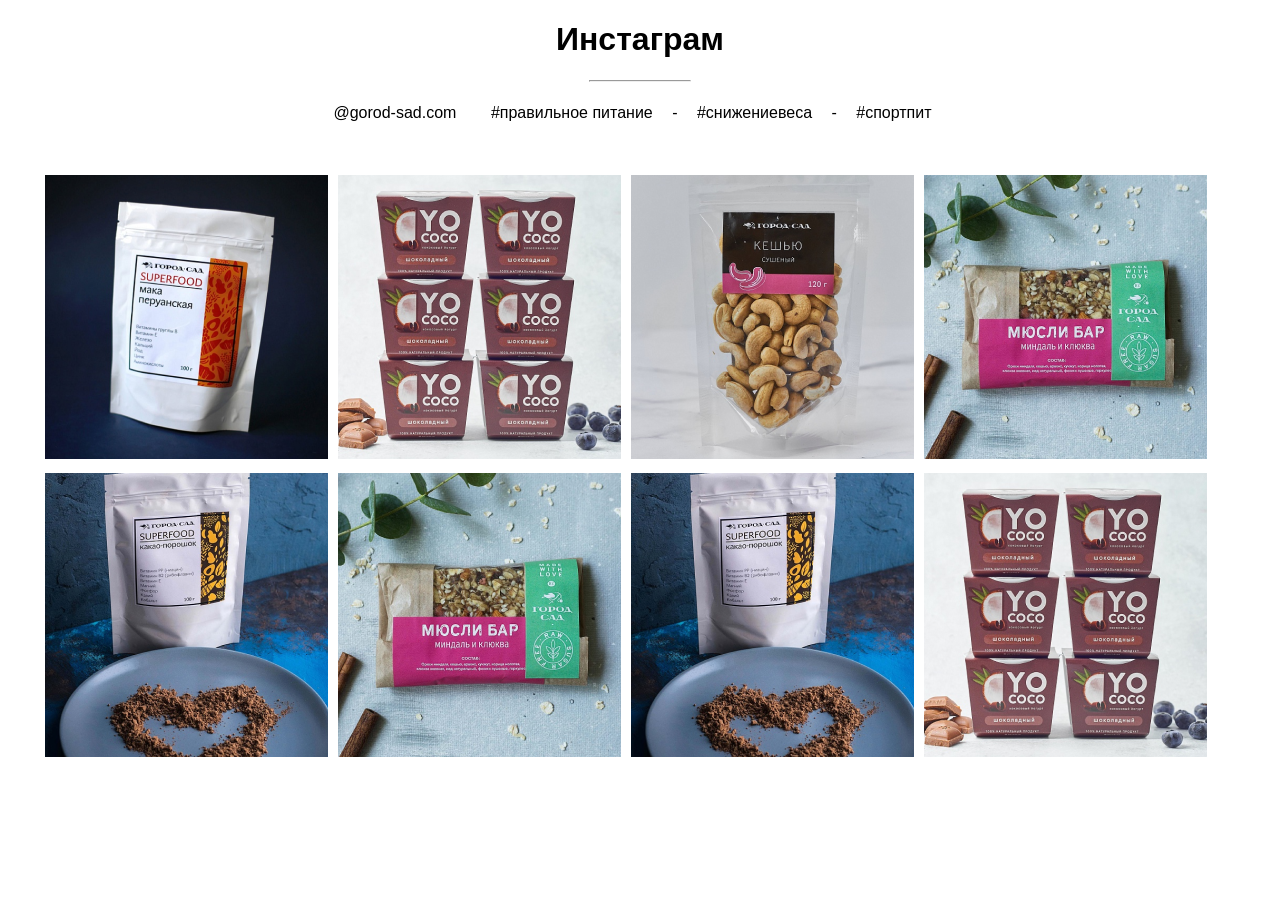
<file: 4.1/index.html>
<!DOCTYPE html>
<html>

    <head>
        <meta charset="utf-8">
        <title>Тестовая страница</title>
        <link rel="stylesheet" href="style.css">
    </head>
    <body>
        <header>
            <div class="block-1"></div>
            <div class="header">
                <h1>Инстаграм</h1>
                <hr>
                <nav>
                    <a href="#">@gorod-sad.com</a>
                    <span> </span>
                    <a href="#">#правильное питание </a>
                    <span>-</span>
                    <a href="#">#снижениевеса </a>
                    <span>-</span>
                    <a href="#">#спортпит</a>
                </nav>
            </div>
            <div class="block-2"></div>
        </header>
        <main>
            <div class="block-3"></div>
            <div class="content clearfix">
                <div class="elem"><img src="../img/1.png"></div>
                <div class="elem"><img src="../img/2.png"></div>
                <div class="elem"><img src="../img/3.png"></div>
                <div class="elem"><img src="../img/4.png"></div>
                <div class="elem"><img src="../img/5.png"></div>
                <div class="elem"><img src="../img/4.png"></div>
                <div class="elem"><img src="../img/5.png"></div>
                <div class="elem"><img src="../img/2.png"></div>
                <div style="clear:both"></div>
            </div>
        </main>
    </body>
</html>
</file>
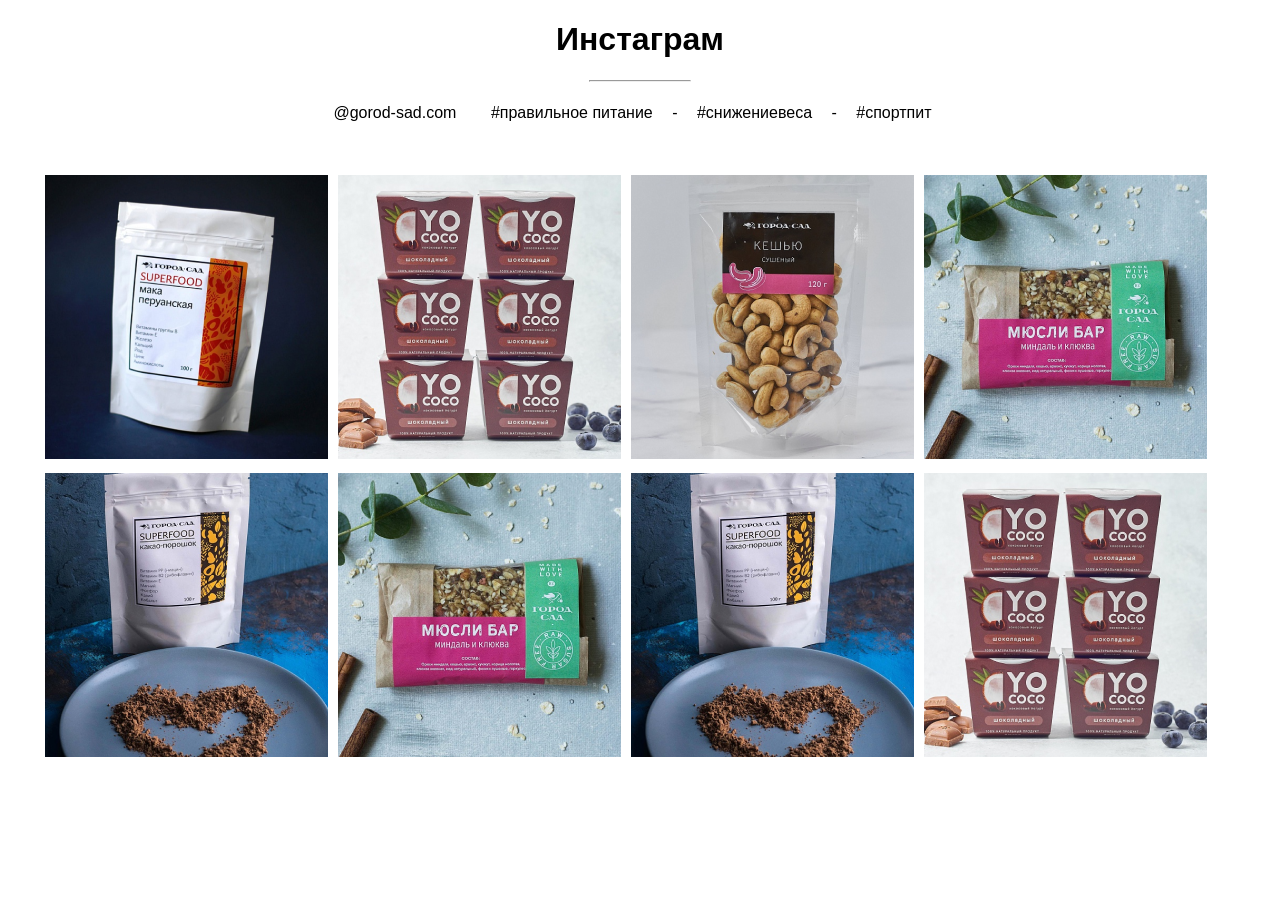
<file: 4.2/index.html>
<!DOCTYPE html>
<html>

    <head>
        <meta charset="utf-8">
        <title>Тестовая страница</title>
        <link rel="stylesheet" href="style.css">
    </head>
    <body>
        <header>
            <div class="block-1"></div>
            <div class="header">
                <h1>Инстаграм</h1>
                <hr>
                <nav>
                    <a href="#">@gorod-sad.com</a>
                    <span> </span>
                    <a href="#">#правильное питание </a>
                    <span>-</span>
                    <a href="#">#снижениевеса </a>
                    <span>-</span>
                    <a href="#">#спортпит</a>
                </nav>
            </div>
            <div class="block-2"></div>
        </header>
        <main>
            <div class="block-3"></div>
            <div class="content">
                <div class="elem"><img src="../img/1.png"></div>
                <div class="elem"><img src="../img/2.png"></div>
                <div class="elem"><img src="../img/3.png"></div>
                <div class="elem"><img src="../img/4.png"></div>
                <div class="elem"><img src="../img/5.png"></div>
                <div class="elem"><img src="../img/4.png"></div>
                <div class="elem"><img src="../img/5.png"></div>
                <div class="elem"><img src="../img/2.png"></div>
            </div>
        </main>
    </body>
</html>
</file>
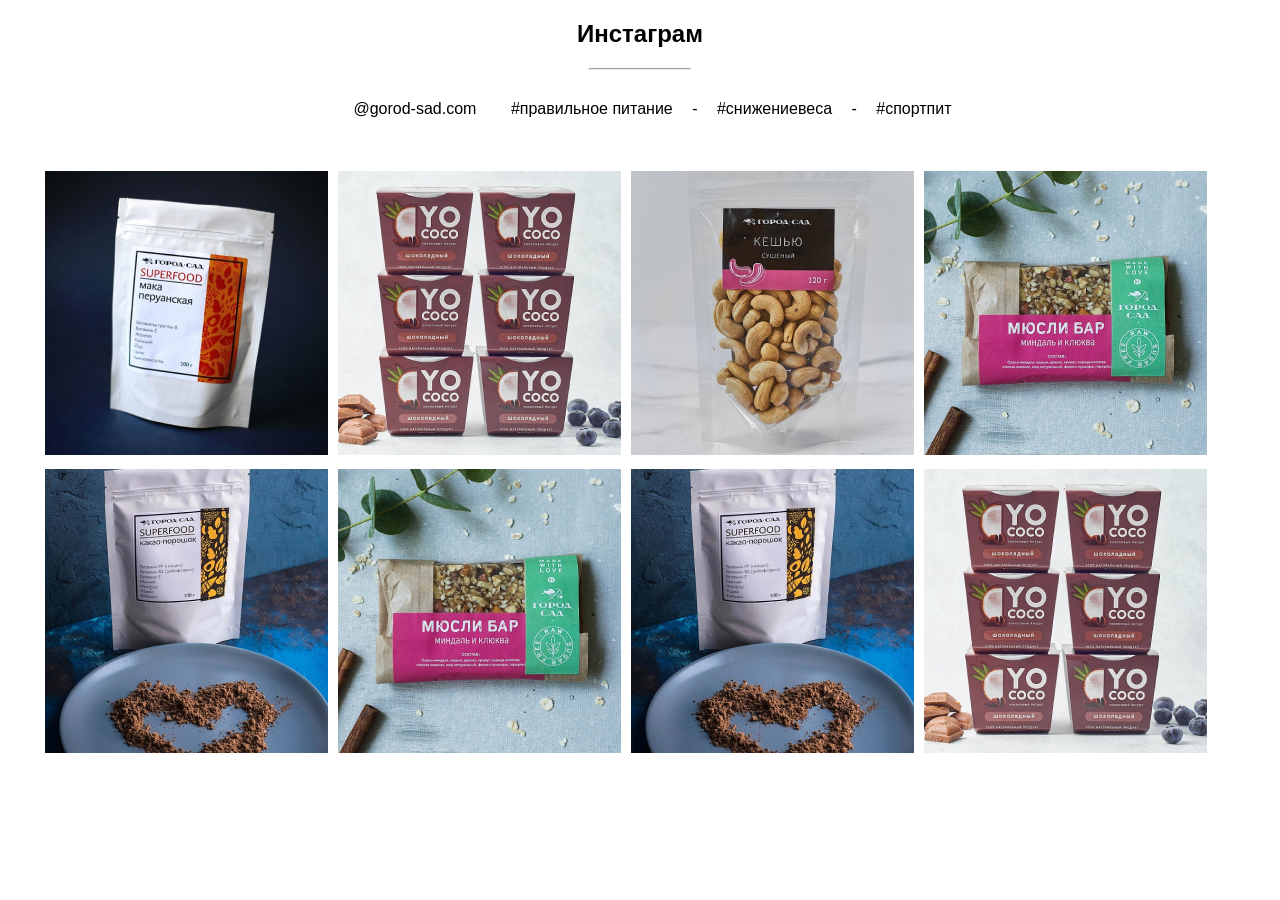
<file: 5.1/index.html>
<!DOCTYPE html>
<html>
    <head>
        <meta charset="utf-8">
        <title>Тестовая страница</title>
        <link rel="stylesheet" href="style.css">
    </head>
    <body>
        <header>
            <section class="block-1"></section>
            <section class="header">
                <h1>Инстаграм</h1>
                <hr>
                <nav>
                    <ul class="menu">
                        <a href="#">@gorod-sad.com</a></li>
                        <span> </span></li>
                        <a href="#">#правильное питание </a></li>
                        <span>-</span></li>
                        <a href="#">#снижениевеса </a></li>
                        <span>-</span></li>
                        <a href="#">#спортпит</a></li>
                    </ul>
                </nav>
            </section>
            <section class="block-2"></section>
        </header>
        <main>
            <section class="block-3"></section>
            <article class="content">
                <figure class="elem"><img src="../img/1.png"></figure>
                <figure class="elem"><img src="../img/2.png"></figure>
                <figure class="elem"><img src="../img/3.png"></figure>
                <figure class="elem"><img src="../img/4.png"></figure>
                <figure class="elem"><img src="../img/5.png"></figure>
                <figure class="elem"><img src="../img/4.png"></figure>
                <figure class="elem"><img src="../img/5.png"></figure>
                <figure class="elem"><img src="../img/2.png"></figure>
            </article>
        </main>
    </body>
</html>
</file>
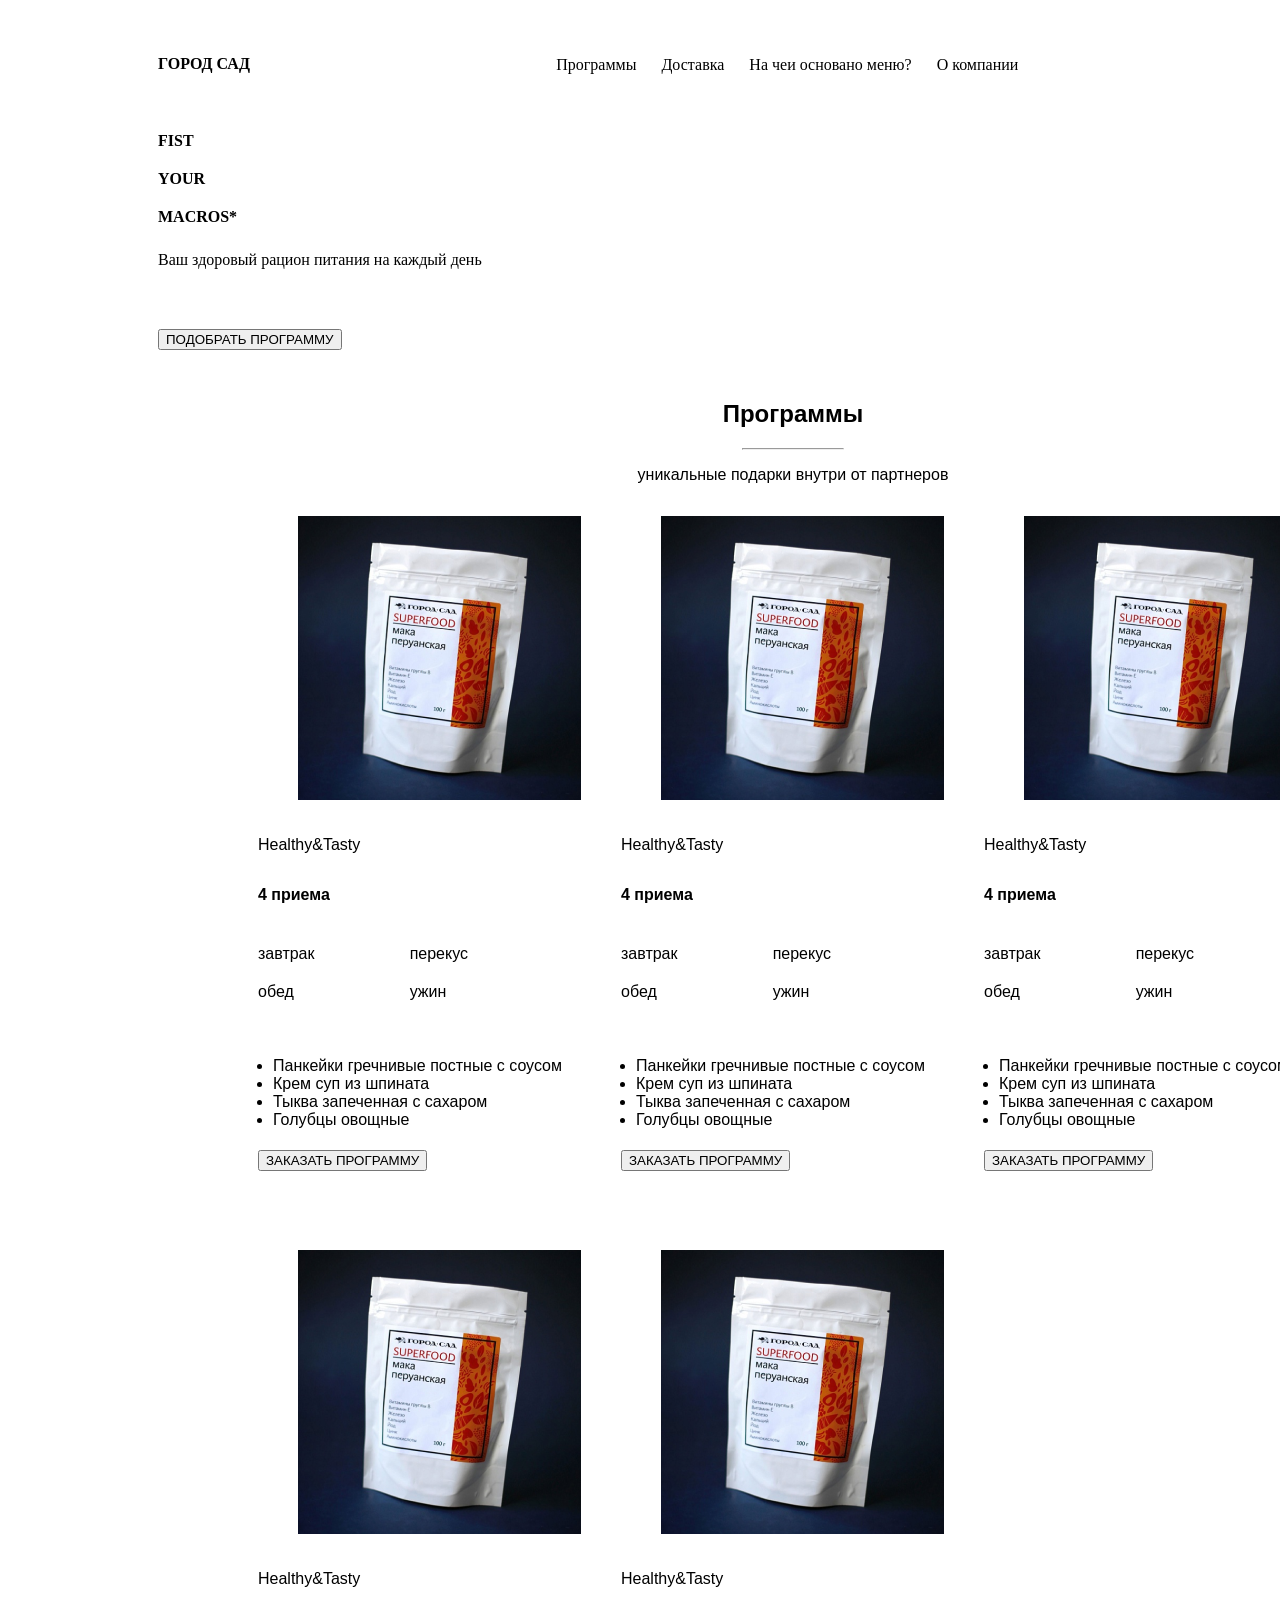
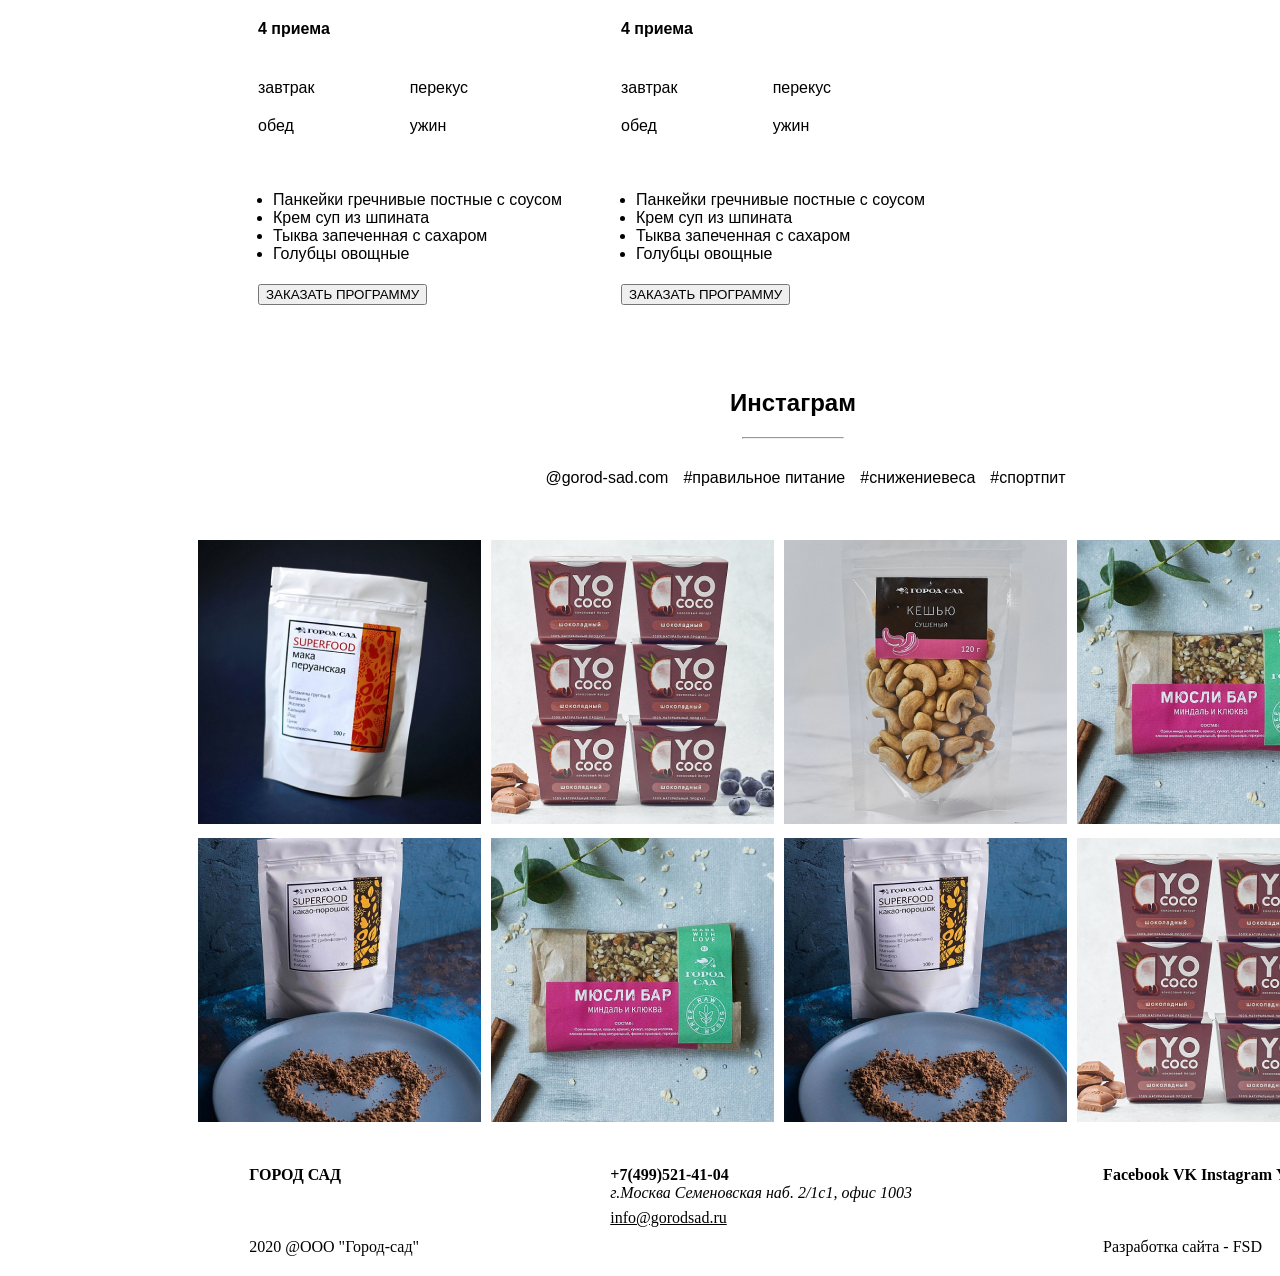
<file: 5.2/index.html>
<!DOCTYPE html>
<html>
    <head>
        <meta charset="utf-8">
        <title>Тестовая страница</title>
        <link rel="stylesheet" href="style.css">
    </head>
    <body>
        <div class="wrapper">
            <header class="home">
                <section class="title">

                    <article class="logo">
                        <b>ГОРОД САД</b>
                    </article>
                    <nav>
                        <ul class="menu">
                            <li class="menu__elem"><a class="menu__link" href="#">Программы</a></li>
                            <li class="menu__elem"><a class="menu__link" href="#">Доставка</a></li>
                            <li class="menu__elem"><a class="menu__link" href="#">На чеи основано меню?</a></li>
                            <li class="menu__elem"><a class="menu__link" href="#">О компании</a></li>
                        </ul>
                    </nav>
                    <article class="contact">
                        <a href="tel:+74995214104">+7(499)521-41-04</a>
                        <p>Обратный зонок</p>
                    </article>

                </section>
                <section class="main-heder">

                    <article class="box">
                        <b class="name">
                            <span>FIST</span> <span>YOUR </span> <span>MACROS*</span>
                        </b>
                        <span>Ваш здоровый рацион питания на каждый день</span>
                    </article>
                    <article class="set">
                        <div></div>
                        <button>ПОДОБРАТЬ ПРОГРАММУ</button>
                    </article>

                </section>
            </header>
            <main class="main">
                <section class="public">

                    <section class="block-1"></section>
                    <header>
                        <h2>Программы</h2>
                        <hr>
                        <p>уникальные подарки внутри от партнеров</p>
                    </header>

                    <section class="main-content">
                        
                        <section class="card">
                            <div class="elem-card">
                                <figure><img src="../img/1.png"></figure>
                                <p>Healthy&Tasty</p>
                                <p class="elem-card__text">4 приема</p>
                                <div class="row">
                                    <div class="start">
                                        <span>завтрак</span>
                                        <span>обед</span>
                                    </div>
                                    <div class="end">
                                        <span>перекус</span>
                                        <span>ужин</span>
                                    </div>
                                </div>
                                <ul class="list">
                                    <li>Панкейки гречнивые постные с соусом</li>
                                    <li>Крем суп из шпината</li>
                                    <li>Тыква запеченная с сахаром</li>
                                    <li>Голубцы овощные</li>
                                </ul>
                                <button class="buttom">
                                    ЗАКАЗАТЬ ПРОГРАММУ
                                </button>
                            </div>
                        </section><section class="card">
                            <div class="elem-card">
                                <figure><img src="../img/1.png"></figure>
                                <p>Healthy&Tasty</p>
                                <p class="elem-card__text">4 приема</p>
                                <div class="row">
                                    <div class="start">
                                        <span>завтрак</span>
                                        <span>обед</span>
                                    </div>
                                    <div class="end">
                                        <span>перекус</span>
                                        <span>ужин</span>
                                    </div>
                                </div>
                                <ul class="list">
                                    <li>Панкейки гречнивые постные с соусом</li>
                                    <li>Крем суп из шпината</li>
                                    <li>Тыква запеченная с сахаром</li>
                                    <li>Голубцы овощные</li>
                                </ul>
                                <button class="buttom">
                                    ЗАКАЗАТЬ ПРОГРАММУ
                                </button>
                            </div>
                        </section>
                        <section class="card">
                            <div class="elem-card">
                                <figure><img src="../img/1.png"></figure>
                                <p>Healthy&Tasty</p>
                                <p class="elem-card__text">4 приема</p>
                                <div class="row">
                                    <div class="start">
                                        <span>завтрак</span>
                                        <span>обед</span>
                                    </div>
                                    <div class="end">
                                        <span>перекус</span>
                                        <span>ужин</span>
                                    </div>
                                </div>
                                <ul class="list">
                                    <li>Панкейки гречнивые постные с соусом</li>
                                    <li>Крем суп из шпината</li>
                                    <li>Тыква запеченная с сахаром</li>
                                    <li>Голубцы овощные</li>
                                </ul>
                                <button class="buttom">
                                    ЗАКАЗАТЬ ПРОГРАММУ
                                </button>
                            </div>
                        </section>
                        <section class="card">
                            <div class="elem-card">
                                <figure><img src="../img/1.png"></figure>
                                <p>Healthy&Tasty</p>
                                <p class="elem-card__text">4 приема</p>
                                <div class="row">
                                    <div class="start">
                                        <span>завтрак</span>
                                        <span>обед</span>
                                    </div>
                                    <div class="end">
                                        <span>перекус</span>
                                        <span>ужин</span>
                                    </div>
                                </div>
                                <ul class="list">
                                    <li>Панкейки гречнивые постные с соусом</li>
                                    <li>Крем суп из шпината</li>
                                    <li>Тыква запеченная с сахаром</li>
                                    <li>Голубцы овощные</li>
                                </ul>
                                <button class="buttom">
                                    ЗАКАЗАТЬ ПРОГРАММУ
                                </button>
                            </div>
                        </section>
                        <section class="card">
                            <div class="elem-card">
                                <figure><img src="../img/1.png"></figure>
                                <p>Healthy&Tasty</p>
                                <p class="elem-card__text">4 приема</p>
                                <div class="row">
                                    <div class="start">
                                        <span>завтрак</span>
                                        <span>обед</span>
                                    </div>
                                    <div class="end">
                                        <span>перекус</span>
                                        <span>ужин</span>
                                    </div>
                                </div>
                                <ul class="list">
                                    <li>Панкейки гречнивые постные с соусом</li>
                                    <li>Крем суп из шпината</li>
                                    <li>Тыква запеченная с сахаром</li>
                                    <li>Голубцы овощные</li>
                                </ul>
                                <button class="buttom">
                                    ЗАКАЗАТЬ ПРОГРАММУ
                                </button>
                            </div>
                        </section>

                    </section>
                </section>
            </main>
            <aside class="main-2">
                <section class="public">
                    <section class="block-1"></section>
                    <header>
                        <h2>Инстаграм</h2>
                        <hr>
                        <nav class="public-nav">
                            <ul class="menu">
                                <li class="menu__elem"><a class="menu__link" href="#">@gorod-sad.com</a></li>
                                <li class="menu__elem"><a class="menu__link" href="#">#правильное питание</a></li>
                                <li class="menu__elem"><a class="menu__link" href="#">#снижениевеса</a></li>
                                <li class="menu__elem"><a class="menu__link" href="#">#спортпит</a></li>
                            </ul>
                        </nav>
                    </header>
                    <section class="block-2"></section>
                </section>
                <section class="public-main">
                    <section class="block-3"></section>
                    <article class="content">
                        <figure class="elem"><img src="../img/1.png"></figure>
                        <figure class="elem"><img src="../img/2.png"></figure>
                        <figure class="elem"><img src="../img/3.png"></figure>
                        <figure class="elem"><img src="../img/4.png"></figure>
                        <figure class="elem"><img src="../img/5.png"></figure>
                        <figure class="elem"><img src="../img/4.png"></figure>
                        <figure class="elem"><img src="../img/5.png"></figure>
                        <figure class="elem"><img src="../img/2.png"></figure>
                    </article>
                </section>
            </aside>
            <footer class="footer">
                <article class="footer-public-1">
                    <b>ГОРОД САД</b>
                    <span class="OOO">2020 @OOO "Город-сад"</span>
                </article>
                <article class="footer-public-2">
                    <div class="number">
                        <b>+7(499)521-41-04</b>
                        <address>г.Москва Семеновская наб. 2/1c1, офис 1003</address>
                        <a href="mailto:info@gorodsad.ru">info@gorodsad.ru</a>
                    </div>
                </article>
                <article class="footer-public-3">
                    <div class="messenger">
                        <b>Facebook</b>
                        <b>VK</b>
                        <b>Instagram</b>
                        <b>YouTube</b>
                    </div>
                    <span class="developer">Разработка сайта - FSD</span>
                </article>
            </footer>
        </div>
    </body>
</html>
</file>
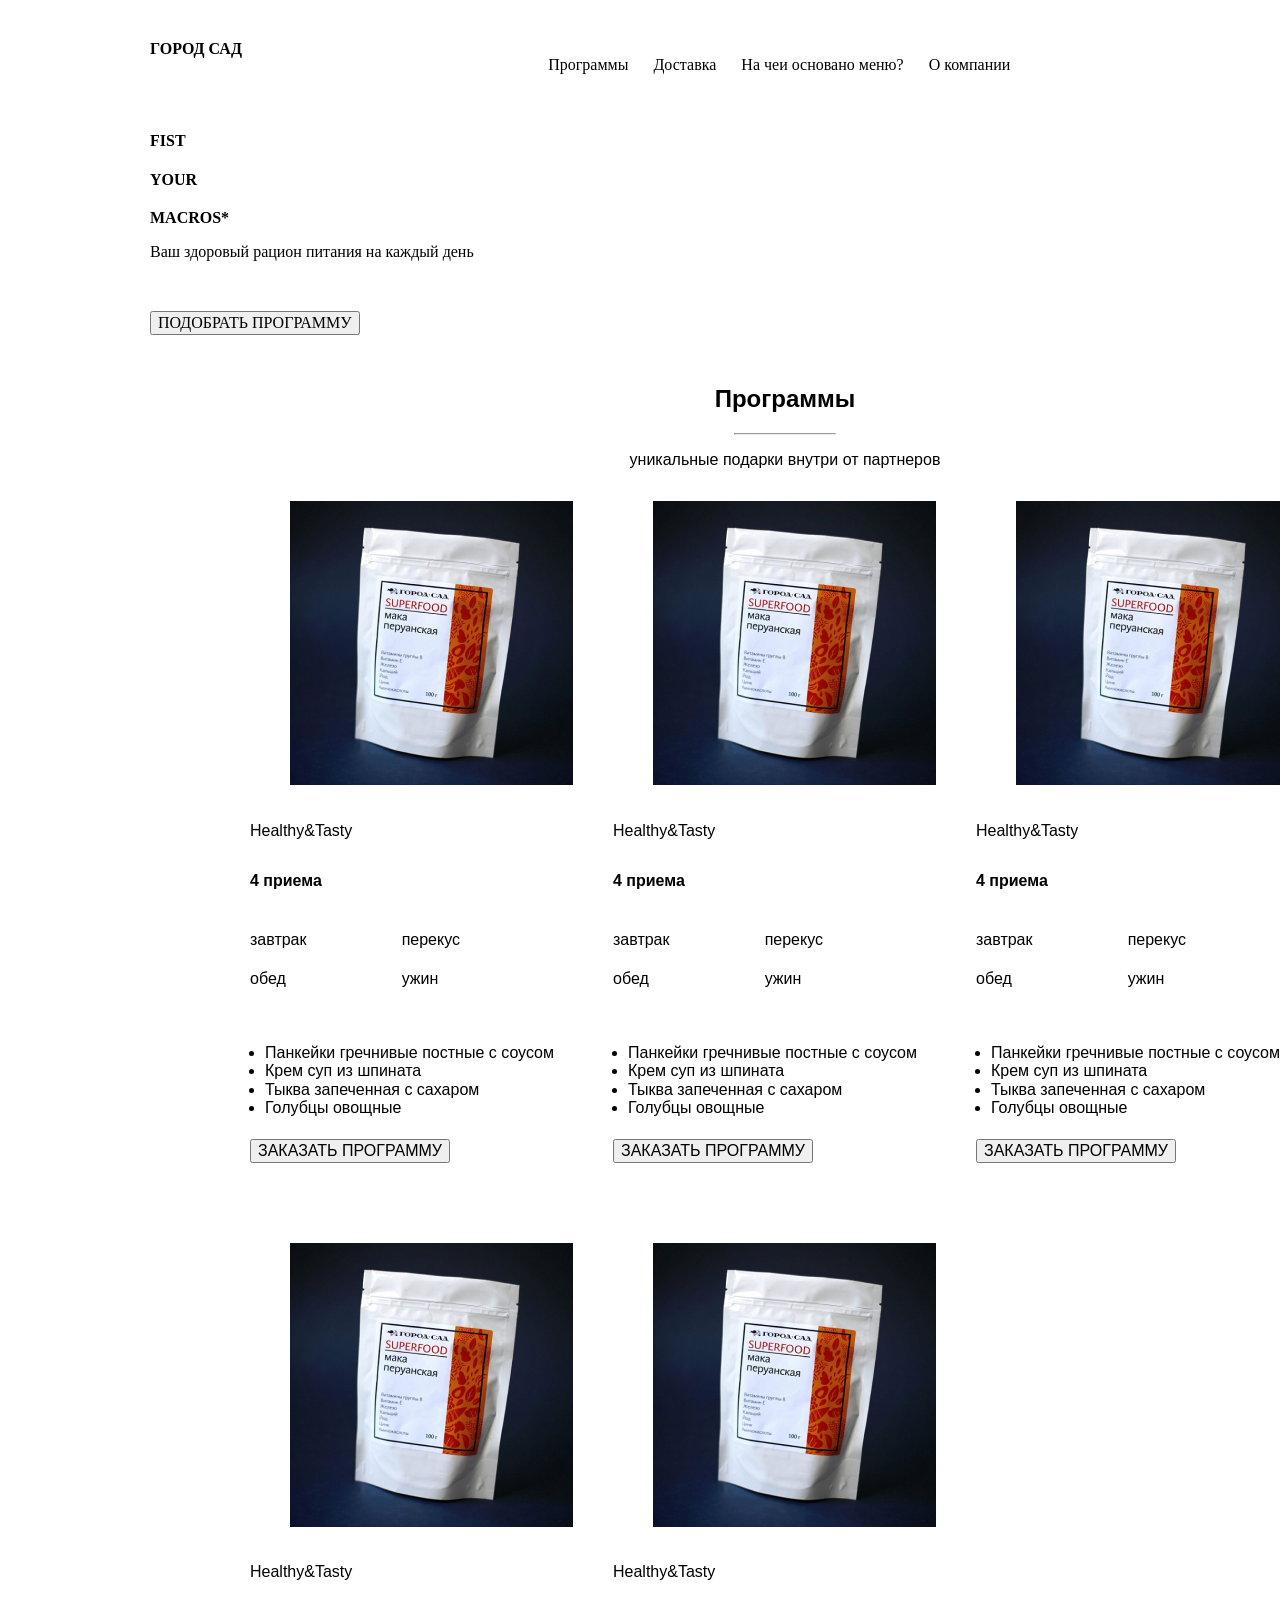
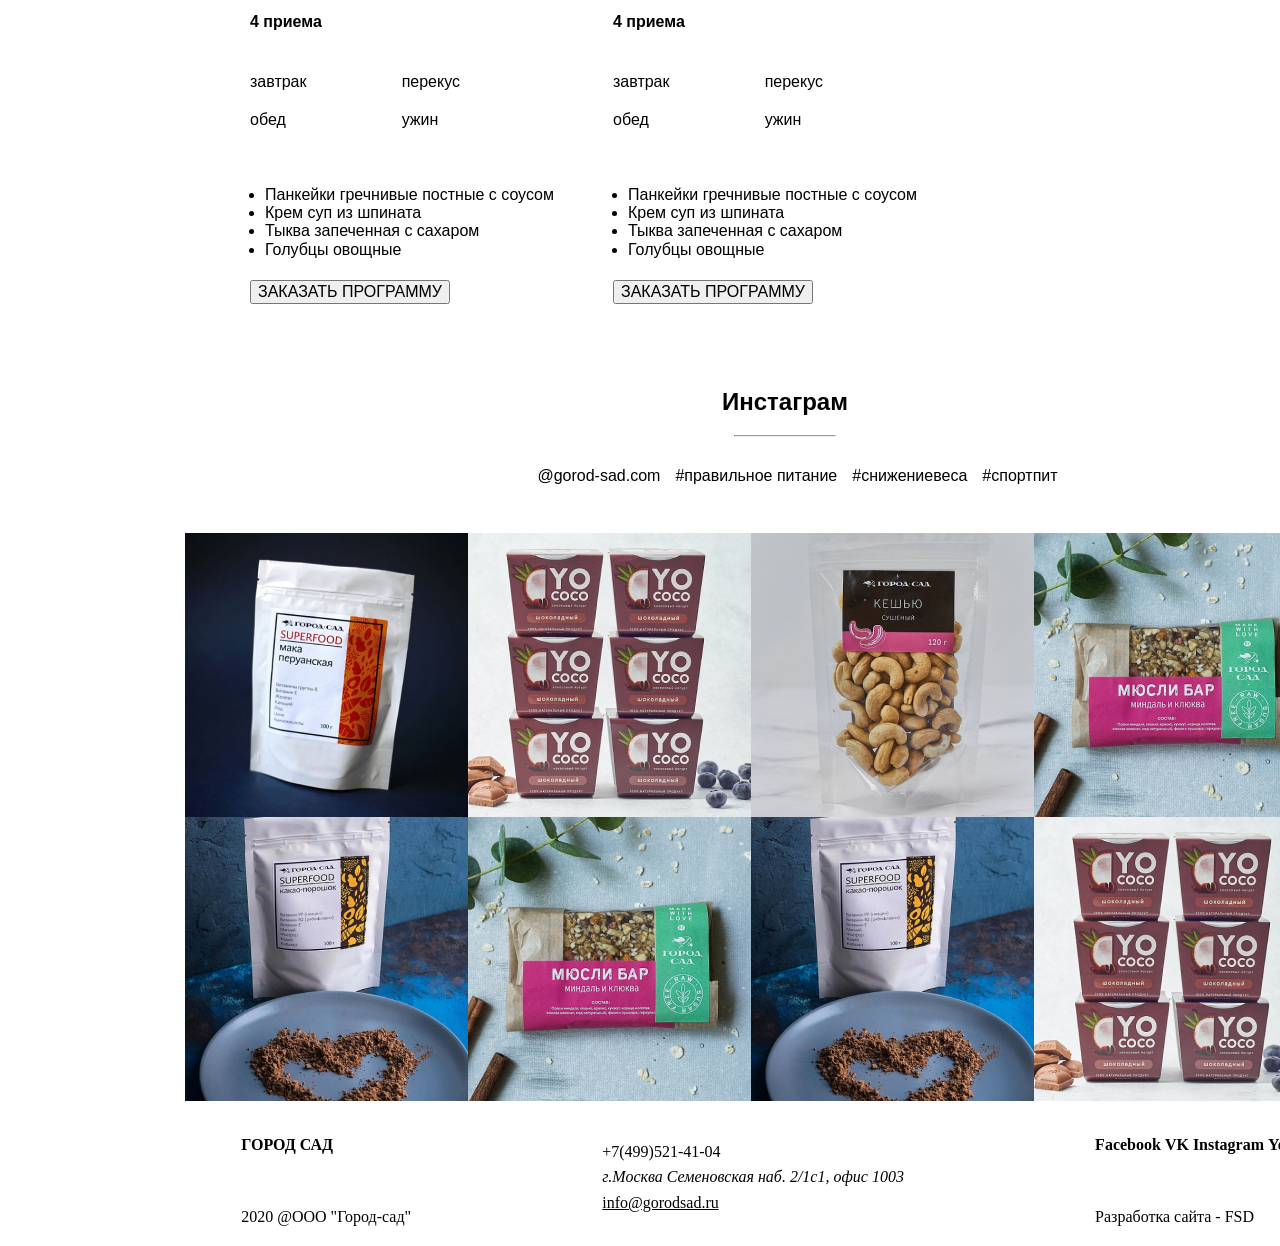
<file: 6/index.html>
<!DOCTYPE html>
<html>
    <head>
        <meta charset="utf-8">
        <title>Тестовая страница</title>
        <link rel="stylesheet" href="style.css">
        <link rel="stylesheet" href="normalize.css">
    </head>
    <body>
        <div class="wrapper">
            <header class="home">
                <section class="home-title">

                    <article class="home-title-logo">
                        <b class="home-title-logo__text">ГОРОД САД</b>
                    </article>
                    <nav class="home-title-nav">
                        <ul class="home-title-nav-menu">
                            <li class="home-title-nav-menu__elem"><a class="home-title-nav-menu__link" href="#">Программы</a></li>
                            <li class="home-title-nav-menu__elem"><a class="home-title-nav-menu__link" href="#">Доставка</a></li>
                            <li class="home-title-nav-menu__elem"><a class="home-title-nav-menu__link" href="#">На чеи основано меню?</a></li>
                            <li class="home-title-nav-menu__elem"><a class="home-title-nav-menu__link" href="#">О компании</a></li>
                        </ul>
                    </nav>
                    <article class="home-title-contact">
                        <a class="home-title-contact__tel" href="tel:+74995214104">+7(499)521-41-04</a>
                        <p class="home-title-contact__text">Обратный зонок</p>
                    </article>

                </section>
                <section class="main-heder">

                    <article class="main-heder-name">
                        <b class="main-heder-name__company">
                            <span>FIST</span> <span>YOUR </span> <span>MACROS*</span>
                        </b>
                        <span class="main-heder-name__text">Ваш здоровый рацион питания на каждый день</span>
                    </article>
                    <article class="main-heder-name-set">
                        <button class="main-heder-name-set__text">ПОДОБРАТЬ ПРОГРАММУ</button>
                    </article>

                </section>
            </header>
            <main class="main">
                <section class="public">

                    <section class="block-1"></section>
                    <header class="main-header">
                        <h2 class="main-header__title">Программы</h2>
                        <hr class="main-header__line">
                        <p class="main-header__text">уникальные подарки внутри от партнеров</p>
                    </header>

                    <section class="main-content">
                        
                        <section class="card">
                            <div class="elem-card">
                                <figure class="elem-card__figure"><img class="elem-card__img" src="../img/1.png"></figure>
                                <p class="elem-card__title">Healthy&Tasty</p>
                                <p class="elem-card__text">4 приема</p>
                                <div class="row">
                                    <div class="start">
                                        <span class="start__text">завтрак</span>
                                        <span class="start__text">обед</span>
                                    </div>
                                    <div class="end">
                                        <span class="end__text">перекус</span>
                                        <span class="end__text">ужин</span>
                                    </div>
                                </div>
                                <ul class="list">
                                    <li class="list__item">Панкейки гречнивые постные с соусом</li>
                                    <li class="list__item">Крем суп из шпината</li>
                                    <li class="list__item">Тыква запеченная с сахаром</li>
                                    <li class="list__item">Голубцы овощные</li>
                                </ul>
                                <button class="buttom">
                                    ЗАКАЗАТЬ ПРОГРАММУ
                                </button>
                            </div>
                        </section>
                        <section class="card">
                            <div class="elem-card">
                                <figure class="elem-card__figure"><img class="elem-card__img" src="../img/1.png"></figure>
                                <p class="elem-card__title">Healthy&Tasty</p>
                                <p class="elem-card__text">4 приема</p>
                                <div class="row">
                                    <div class="start">
                                        <span class="start__text">завтрак</span>
                                        <span class="start__text">обед</span>
                                    </div>
                                    <div class="end">
                                        <span class="end__text">перекус</span>
                                        <span class="end__text">ужин</span>
                                    </div>
                                </div>
                                <ul class="list">
                                    <li class="list__item">Панкейки гречнивые постные с соусом</li>
                                    <li class="list__item">Крем суп из шпината</li>
                                    <li class="list__item">Тыква запеченная с сахаром</li>
                                    <li class="list__item">Голубцы овощные</li>
                                </ul>
                                <button class="buttom">
                                    ЗАКАЗАТЬ ПРОГРАММУ
                                </button>
                            </div>
                        </section>
                        <section class="card">
                            <div class="elem-card">
                                <figure class="elem-card__figure"><img class="elem-card__img" src="../img/1.png"></figure>
                                <p class="elem-card__title">Healthy&Tasty</p>
                                <p class="elem-card__text">4 приема</p>
                                <div class="row">
                                    <div class="start">
                                        <span class="start__text">завтрак</span>
                                        <span class="start__text">обед</span>
                                    </div>
                                    <div class="end">
                                        <span class="end__text">перекус</span>
                                        <span class="end__text">ужин</span>
                                    </div>
                                </div>
                                <ul class="list">
                                    <li class="list__item">Панкейки гречнивые постные с соусом</li>
                                    <li class="list__item">Крем суп из шпината</li>
                                    <li class="list__item">Тыква запеченная с сахаром</li>
                                    <li class="list__item">Голубцы овощные</li>
                                </ul>
                                <button class="buttom">
                                    ЗАКАЗАТЬ ПРОГРАММУ
                                </button>
                            </div>
                        </section>
                        <section class="card">
                            <div class="elem-card">
                                <figure class="elem-card__figure"><img class="elem-card__img" src="../img/1.png"></figure>
                                <p class="elem-card__title">Healthy&Tasty</p>
                                <p class="elem-card__text">4 приема</p>
                                <div class="row">
                                    <div class="start">
                                        <span class="start__text">завтрак</span>
                                        <span class="start__text">обед</span>
                                    </div>
                                    <div class="end">
                                        <span class="end__text">перекус</span>
                                        <span class="end__text">ужин</span>
                                    </div>
                                </div>
                                <ul class="list">
                                    <li class="list__item">Панкейки гречнивые постные с соусом</li>
                                    <li class="list__item">Крем суп из шпината</li>
                                    <li class="list__item">Тыква запеченная с сахаром</li>
                                    <li class="list__item">Голубцы овощные</li>
                                </ul>
                                <button class="buttom">
                                    ЗАКАЗАТЬ ПРОГРАММУ
                                </button>
                            </div>
                        </section>
                        <section class="card">
                            <div class="elem-card">
                                <figure class="elem-card__figure"><img class="elem-card__img" src="../img/1.png"></figure>
                                <p class="elem-card__title">Healthy&Tasty</p>
                                <p class="elem-card__text">4 приема</p>
                                <div class="row">
                                    <div class="start">
                                        <span class="start__text">завтрак</span>
                                        <span class="start__text">обед</span>
                                    </div>
                                    <div class="end">
                                        <span class="end__text">перекус</span>
                                        <span class="end__text">ужин</span>
                                    </div>
                                </div>
                                <ul class="list">
                                    <li class="list__item">Панкейки гречнивые постные с соусом</li>
                                    <li class="list__item">Крем суп из шпината</li>
                                    <li class="list__item">Тыква запеченная с сахаром</li>
                                    <li class="list__item">Голубцы овощные</li>
                                </ul>
                                <button class="buttom">
                                    ЗАКАЗАТЬ ПРОГРАММУ
                                </button>
                            </div>
                        </section>

                    </section>
                </section>
            </main>
            <aside class="aside">
                <section class="public">

                    <section class="block-1"></section>
                    <header class="main-2-header">
                        <h2 class="main-2-header__title">Инстаграм</h2>
                        <hr class="main-2-header__line">
                        <nav class="aside-public-nav">
                            <ul class="aside-public-nav-menu">
                                <li class="aside-public-nav-menu__elem"><a class="aside-public-nav-menu__link" href="#">@gorod-sad.com</a></li>
                                <li class="aside-public-nav-menu__elem"><a class="aside-public-nav-menu__link" href="#">#правильное питание</a></li>
                                <li class="aside-public-nav-menu__elem"><a class="aside-public-nav-menu__link" href="#">#снижениевеса</a></li>
                                <li class="aside-public-nav-menu__elem"><a class="aside-public-nav-menu__link" href="#">#спортпит</a></li>
                            </ul>
                        </nav>
                    </header>
                    <section class="block-2"></section>
                </section>
                <section class="public-main">
                    <section class="block-3"></section>
                    <article class="content">
                        <img class="content__img" src="../img/1.png">
                        <img class="content__img" src="../img/2.png">
                        <img class="content__img" src="../img/3.png">
                        <img class="content__img" src="../img/4.png">
                        <img class="content__img" src="../img/5.png">
                        <img class="content__img" src="../img/4.png">
                        <img class="content__img" src="../img/5.png">
                        <img class="content__img" src="../img/2.png">
                    </article>
                </section>
            </aside>
            <footer class="footer">
                <article class="footer-public-1">
                    <b class="footer-public-1__text">ГОРОД САД</b>
                    <span class="footer-public-1__index">2020 @OOO "Город-сад"</span>
                </article>
                <article class="footer-public-2">
                    <div class="number">
                        <a class="number__tel" href="tel:+74995214104">+7(499)521-41-04</a>
                        <address class="number__address">г.Москва Семеновская наб. 2/1c1, офис 1003</address>
                        <a class="number__email" href="mailto:info@gorodsad.ru">info@gorodsad.ru</a>
                    </div>
                </article>
                <article class="footer-public-3">
                    <div class="messenger">
                        <b class="messenger__1">Facebook</b>
                        <b class="messenger__1">VK</b>
                        <b class="messenger__1">Instagram</b>
                        <b class="messenger__1">YouTube</b>
                    </div>
                    <span class="developer">Разработка сайта - FSD</span>
                </article>
            </footer>
        </div>
    </body>
</html>
</file>
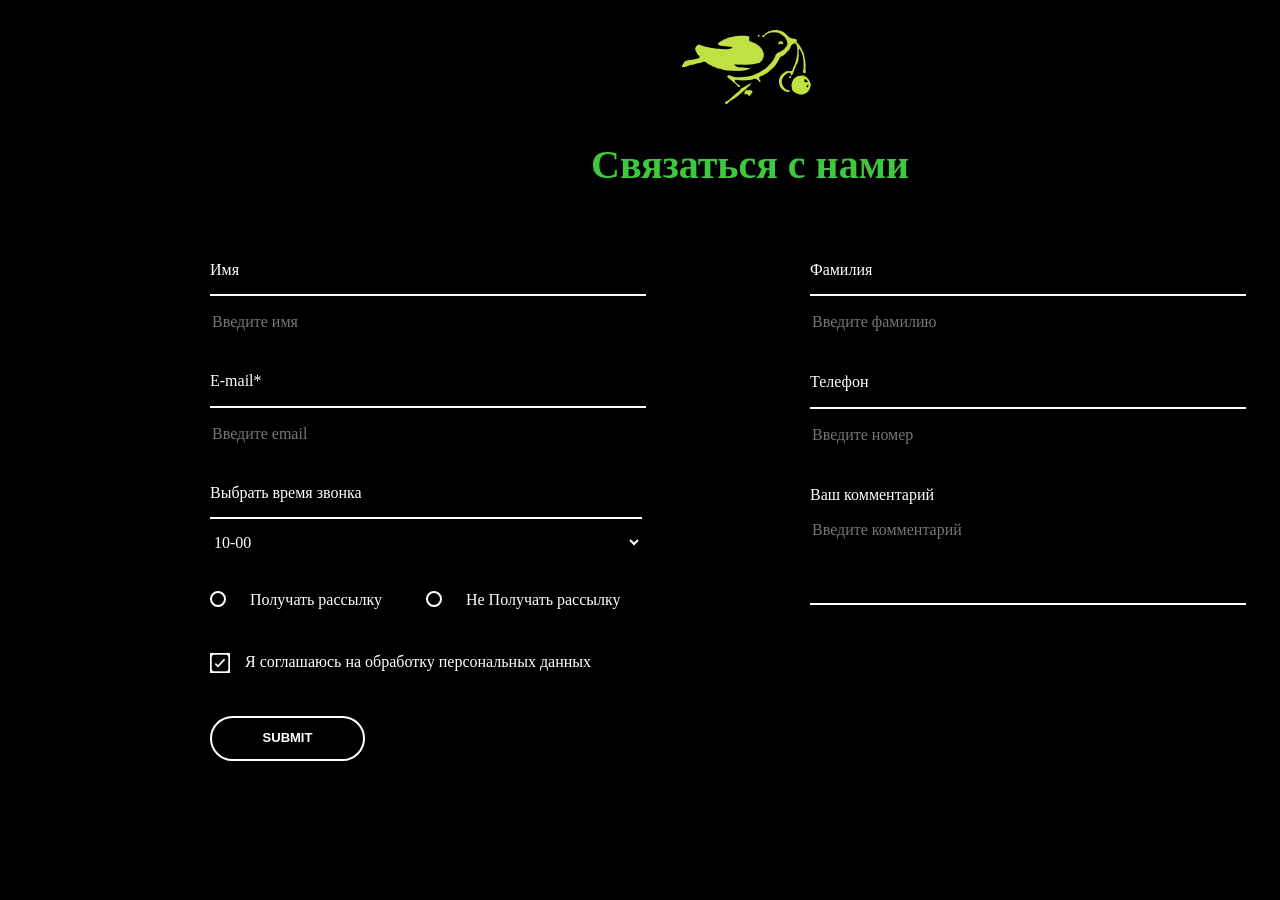
<file: 7/index.html>
<!DOCTYPE html>
<html>
    <head>
        <meta charset="utf-8">
        <title>Тестовая страница</title>
        <link rel="stylesheet" href="normalize.css">
        <link rel="stylesheet" href="style.css">
    </head>
    <body>
        <div class="wrapper">
            <header class="headar">
                <img  class="headar__img" src="img/logo.png">
                <h2 class="headar__text">Связаться с нами</h2>
            </header>
            <main class="main">
                <form class="main-form" action="" method="">
                    <div class="main-form-position">
                        <section class="main-form-box-1">
                            <label class="main-form__elem">
                                <div class="main-form__text">Имя</div>
                                <input class="main-form__name" type="text" placeholder="Введите имя" required>
                            </label>
                            <label class="main-form__elem">
                                <div class="main-form__text">E-mail*</div>
                                <input class="main-form__email" type="email" placeholder="Введите email" required>
                            </label>
                            <label class="main-form__elem">
                                <div class="main-form__text">Выбрать время звонка</div>
                                <select class="main-form__time">
                                    <option class="main-form__time-elem">10-00</option>
                                    <option class="main-form__time-elem">11-00</option>
                                    <option class="main-form__time-elem">12-00</option>
                                    <option class="main-form__time-elem">13-00</option>
                                    <option class="main-form__time-elem">14-00</option>
                                </select>
                            </label>
                            <div class="radio">
                                <div class="main-form__radio">
                                    <input name="radio" type="radio" class="radio__input" id="radio-1"/>
                                    <label for="radio-1" class="radio__lebel">Получать рассылку</label>
                                </div>
                                <div class="main-form__radio">
                                    <input name="radio" type="radio" class="radio__input" id="radio-2" />
                                    <label for="radio-2" class="radio__lebel">Не Получать рассылку</label>
                                </div>
                            </div>
                            <div class="main-form__checkbox">
                                <input type="checkbox" class="checkbox_input" id="checkbox" checked/>
                                <label for="checkbox" class="checkbox__lebel">Я соглашаюсь на обработку персональных данных</label>
                            </div>
                            <input class="main-form__submit" type="submit">
                        </section>
                        <section class="main-form-box-2">
                            <label class="main-form__elem">
                                <div class="main-form__text">Фамилия</div>
                                <input class="main-form__surname" type="text" placeholder="Введите фамилию" required>
                            </label>
                            <label class="main-form__elem">
                                <div class="main-form__text">Телефон</div>
                                <input class="main-form__number" type="number" placeholder="Введите номер" required>
                            </label>
                            <label class="main-form__elem">
                                <div class="main-form__text">Ваш комментарий</div>
                                <textarea class="main-form__comment" placeholder="Введите комментарий"></textarea>
                            </label>
                            
                        </section>
                    </div>
                </form>
            </main>
        </div>
    </body>
</html>
</file>
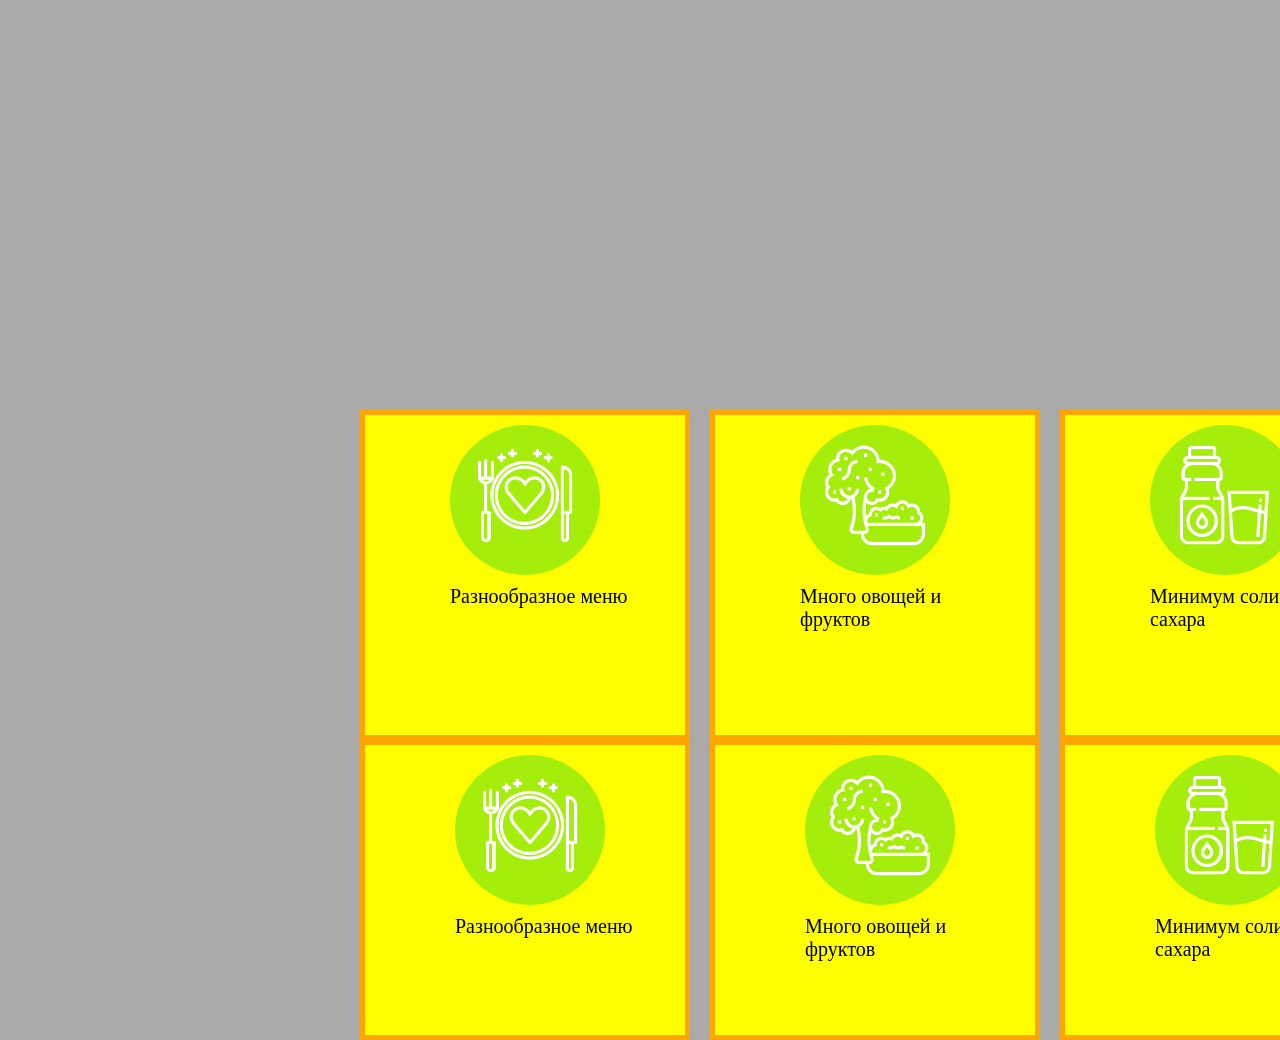
<file: 8/index.html>
<!DOCTYPE html>
<html>
    <head>
        <meta charset="utf-8">
        <title>Тестовая страница</title>
        <link rel="stylesheet" href="normalize.css">
        <link rel="stylesheet" href="iconfont.css">
        <link rel="stylesheet" href="style.css">
    </head>
    <body>
        <div class="wrapper bz-content">
            <article class="elem box">
                <div class="elem__footer">
                    <div class="elem_icon"> <a class="icon-dinner"></a></div>
                    <span class="elem__text">Разнообразное меню</span>
                </div>
            </article>
            <article class="elem box">
                <div class="elem__footer">
                    <div class="elem_icon"> <a class="icon-broccoli"></a></div>
                    <span class="elem__text">Много овощей и фруктов</span>
                </div>
            </article>
            <article class="elem box">
                <div class="elem__footer">
                    <div class="elem_icon"> <a class="icon-water"></a></div>
                    <span class="elem__text">Минимум соли, без сахара</span>
                </div>
            </article>
            <article class="elem box">
                <div class="elem__footer">
                    <div class="elem_icon"> <a class="icon-pot"></a></div>
                    <span class="elem__text">Полезные способы приготовления</span>
                </div>
            </article>
            <article class="elem box">
                <div class="elem__footer">
                    <div class="elem_icon"> <a class="icon-food"></a></div>
                    <span class="elem__text">Бесконтактная доставка</span>
                </div>
            </article>
        </div>
        <div class="wrapper bz-border">
            <article class="elem box fix">
                <div class="elem__footer fix__elem">
                    <div class="elem_icon"> <a class="icon-dinner"></a></div>
                    <span class="elem__text">Разнообразное меню</span>
                </div>
            </article>
            <article class="elem box fix">
                <div class="elem__footer fix__elem">
                    <div class="elem_icon"> <a class="icon-broccoli"></a></div>
                    <span class="elem__text">Много овощей и фруктов</span>
                </div>
            </article>
            <article class="elem box fix">
                <div class="elem__footer fix__elem">
                    <div class="elem_icon"> <a class="icon-water"></a></div>
                    <span class="elem__text">Минимум соли, без сахара</span>
                </div>
            </article>
            <article class="elem box fix">
                <div class="elem__footer fix__elem">
                    <div class="elem_icon"> <a class="icon-pot"></a></div>
                    <span class="elem__text">Полезные способы приготовления</span>
                </div>
            </article>
            <article class="elem box fix">
                <div class="elem__footer fix__elem">
                    <div class="elem_icon"> <a class="icon-food"></a></div>
                    <span class="elem__text">Бесконтактная доставка</span>
                </div>
            </article>
        </div>
    </body>
</html>
</file>
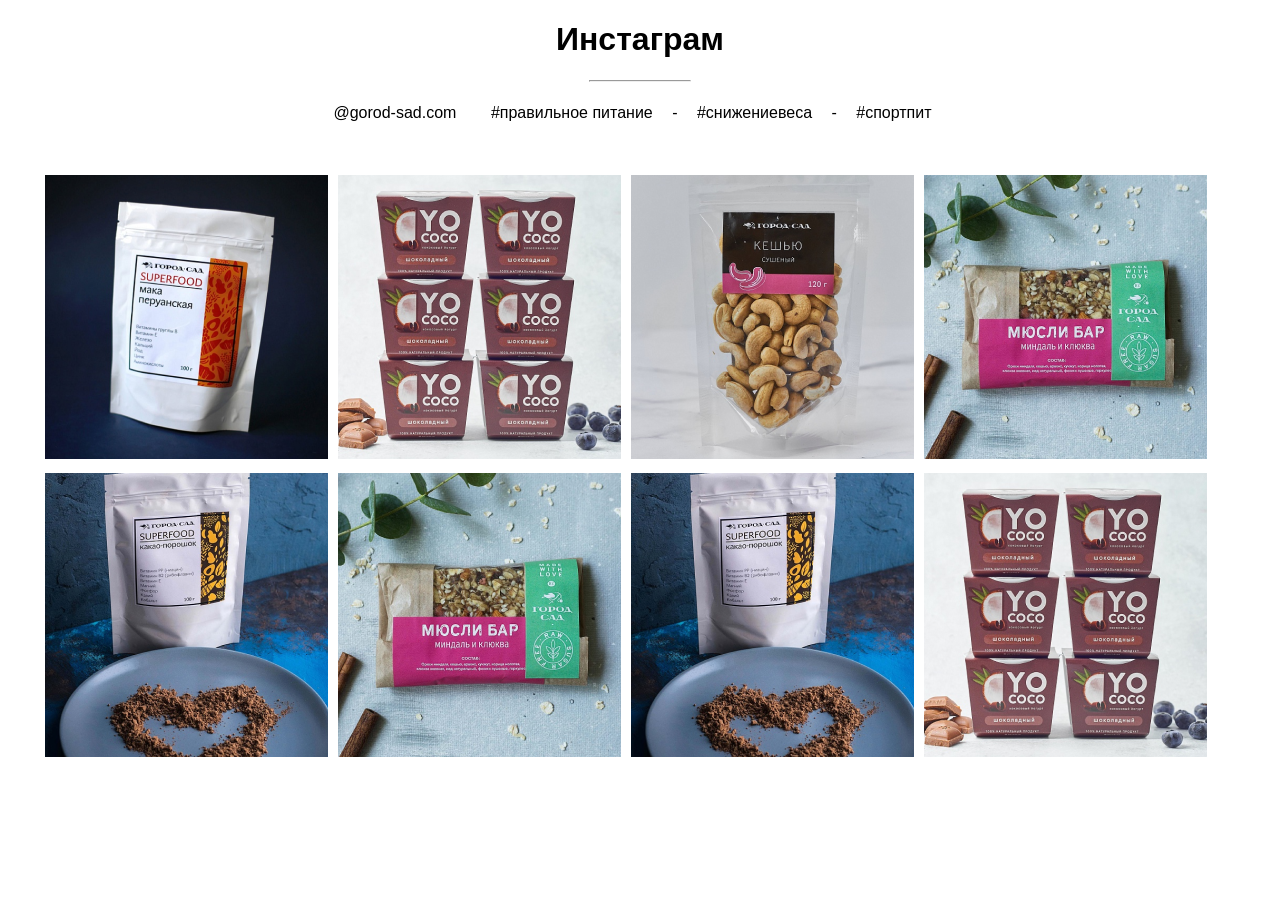
<file: 4/4.1/index.html>
<!DOCTYPE html>
<html>

    <head>
        <meta charset="utf-8">
        <title>Тестовая страница</title>
        <link rel="stylesheet" href="style.css">
    </head>
    <body>
        <header>
            <div class="block-1"></div>
            <div class="header">
                <h1>Инстаграм</h1>
                <hr>
                <nav>
                    <a href="#">@gorod-sad.com</a>
                    <span> </span>
                    <a href="#">#правильное питание </a>
                    <span>-</span>
                    <a href="#">#снижениевеса </a>
                    <span>-</span>
                    <a href="#">#спортпит</a>
                </nav>
            </div>
            <div class="block-2"></div>
        </header>
        <main>
            <div class="block-3"></div>
            <div class="content">
                <div class="elem"><img src="../img/1.png"></div>
                <div class="elem"><img src="../img/2.png"></div>
                <div class="elem"><img src="../img/3.png"></div>
                <div class="elem"><img src="../img/4.png"></div>
                <div class="elem"><img src="../img/5.png"></div>
                <div class="elem"><img src="../img/4.png"></div>
                <div class="elem"><img src="../img/5.png"></div>
                <div class="elem"><img src="../img/2.png"></div>
            </div>
            <div style="clear:both"></div>
        </main>
    </body>
</html>
</file>
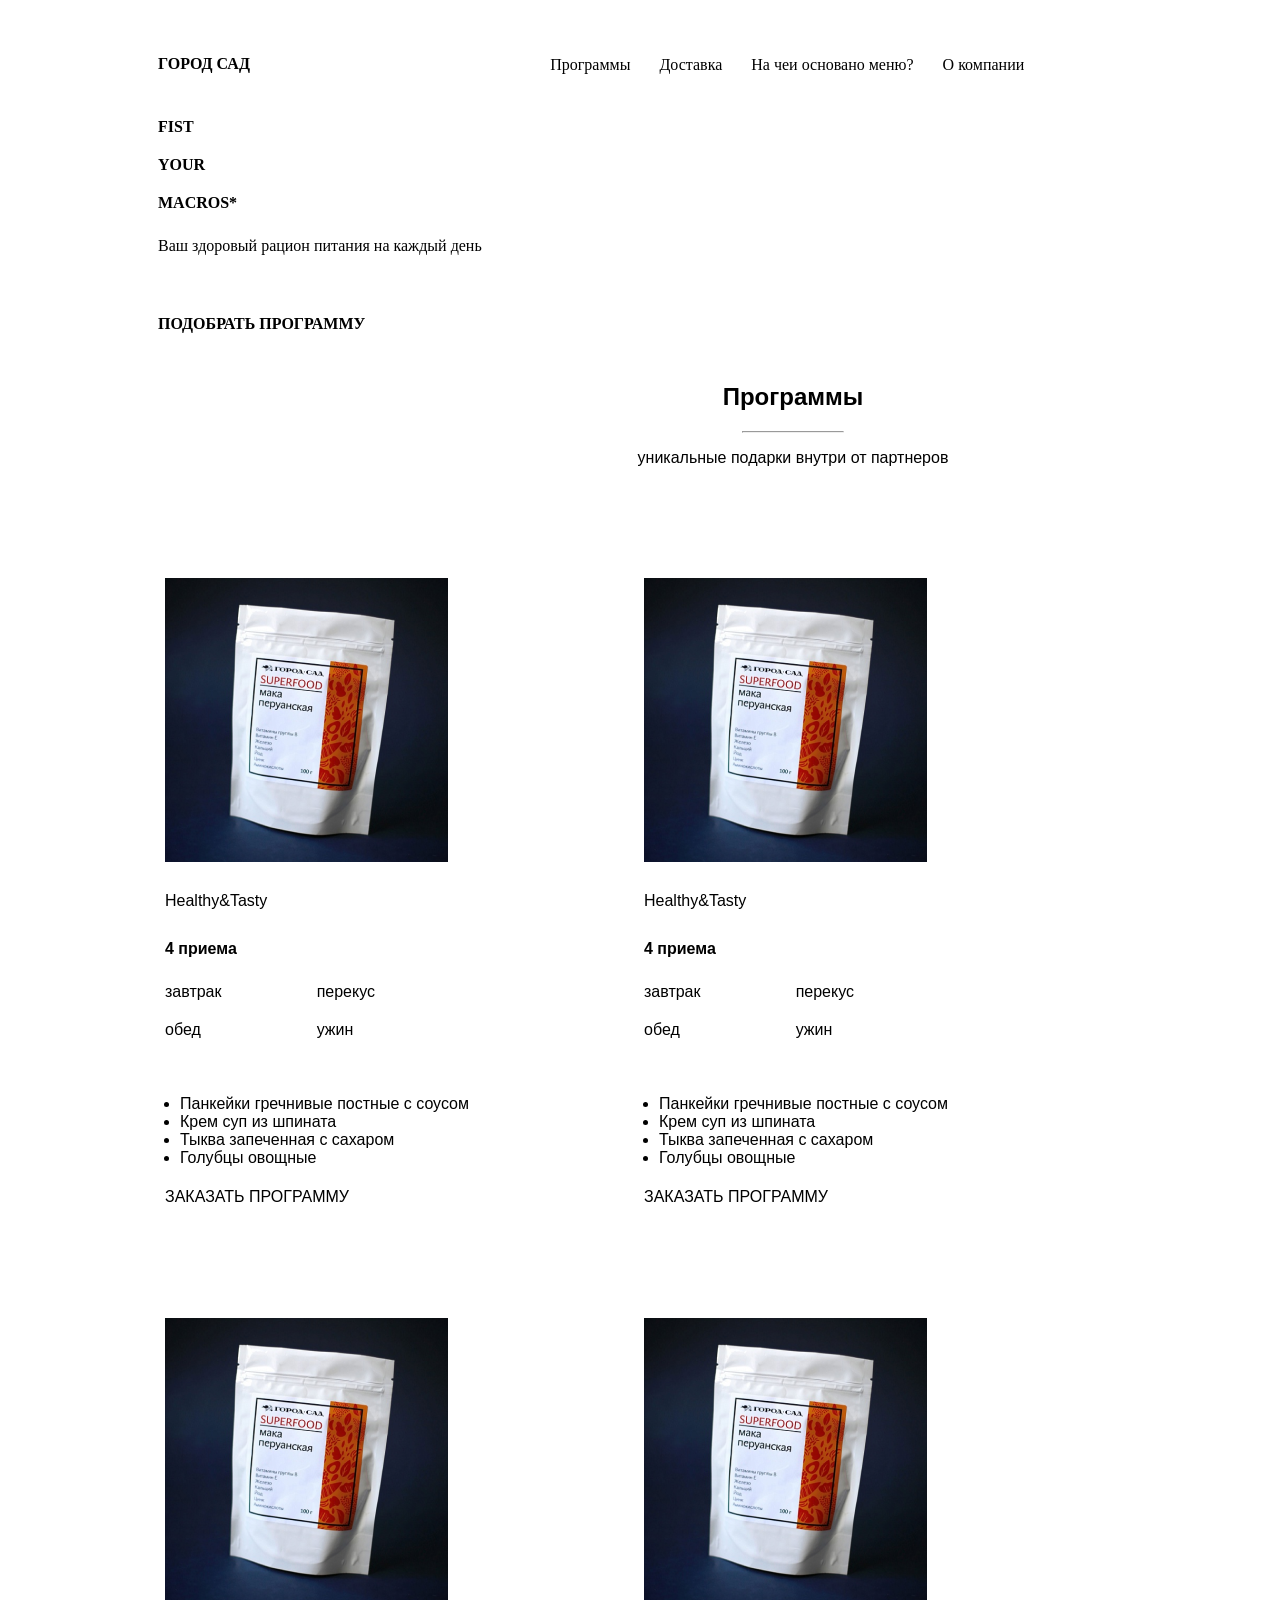
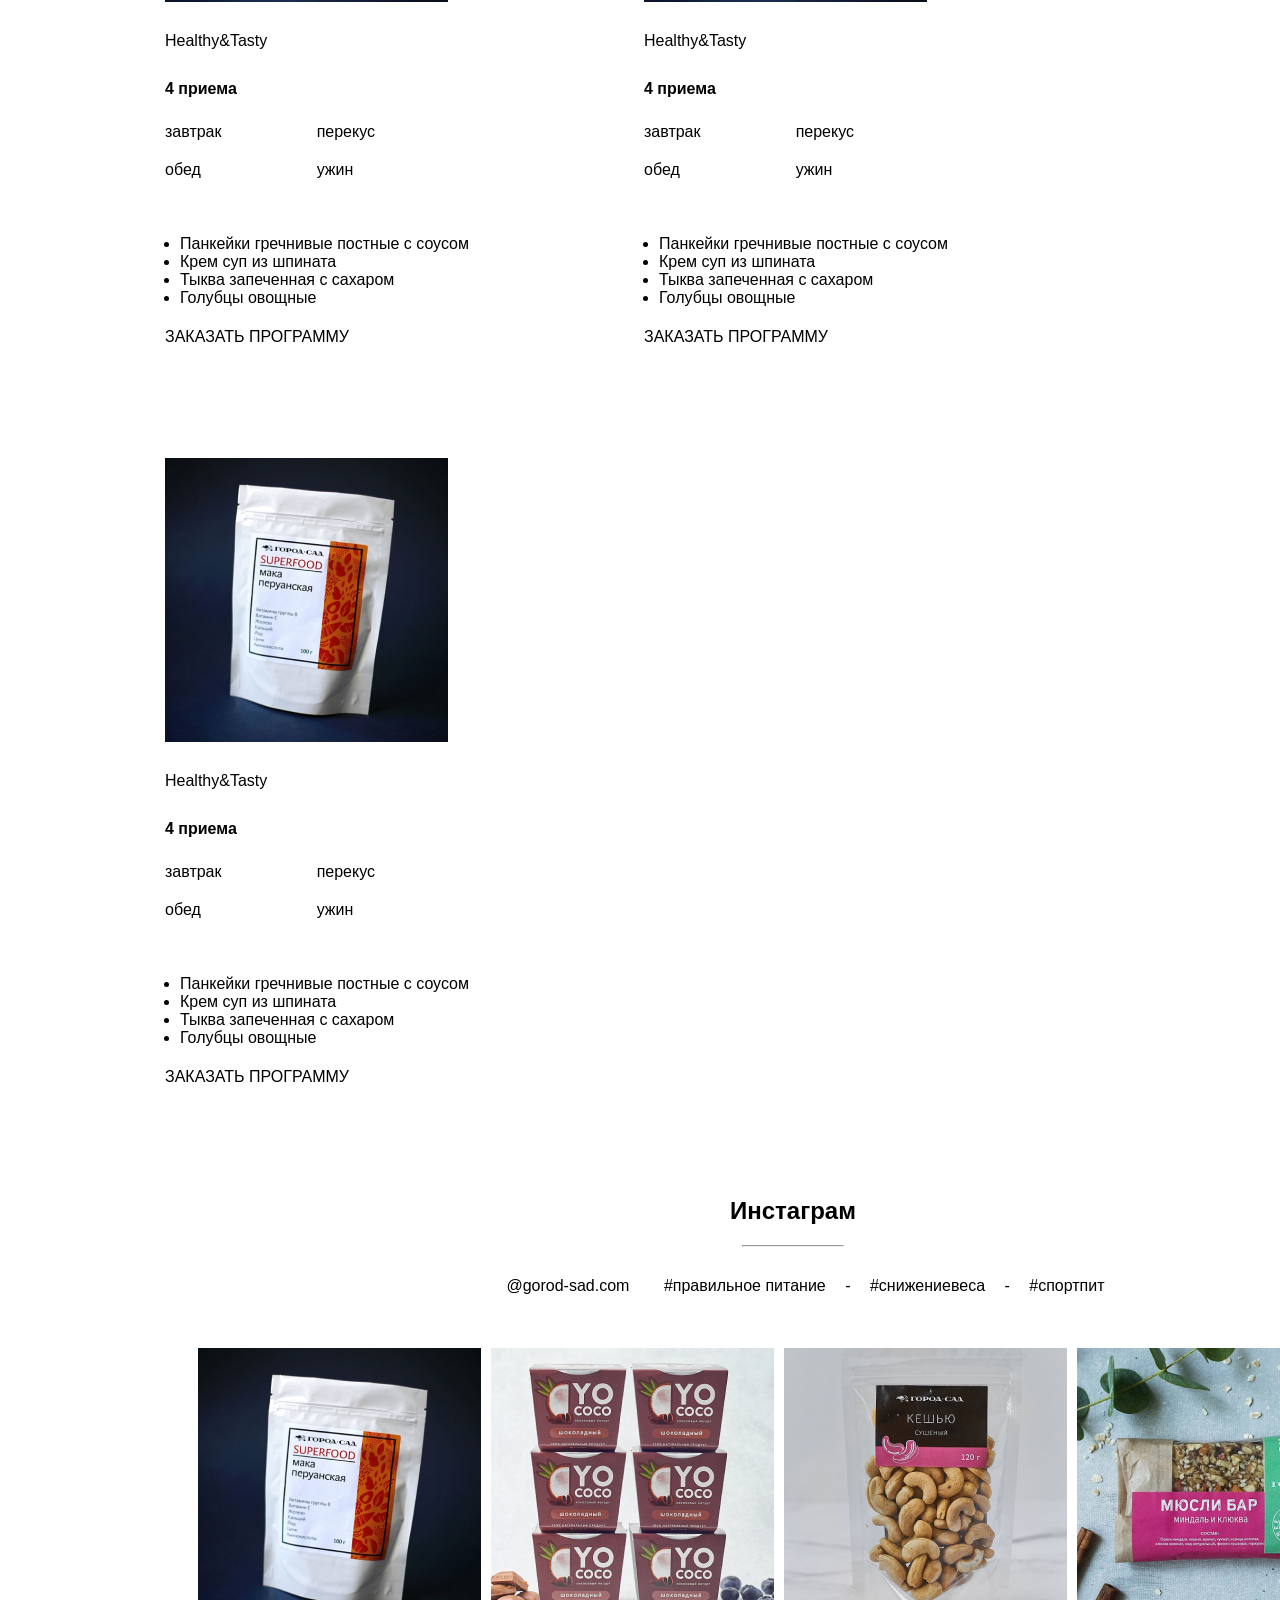
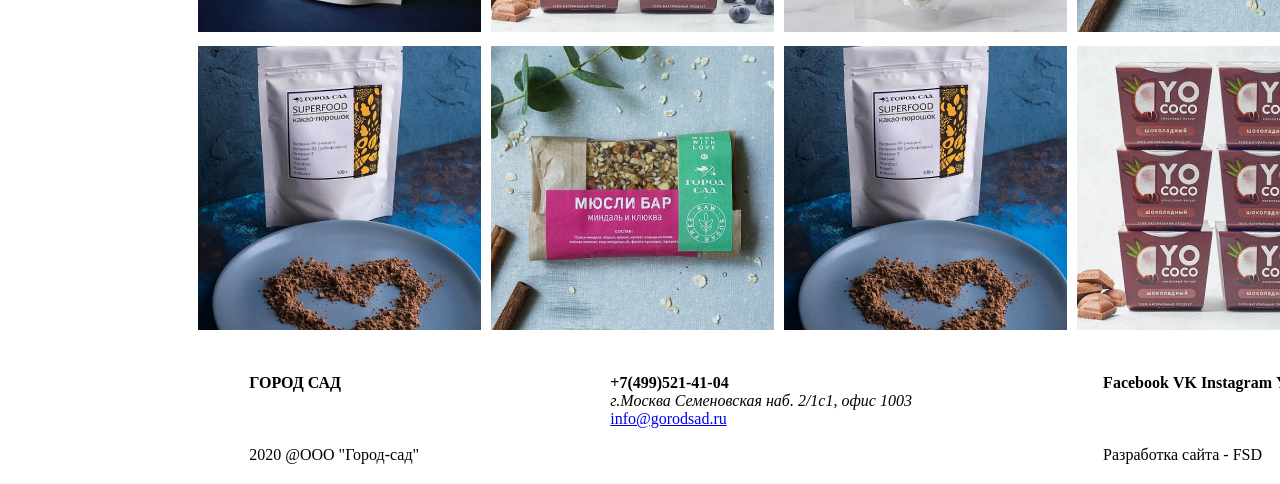
<file: 5/5.2/index.html>
<!DOCTYPE html>
<html>
    <head>
        <meta charset="utf-8">
        <title>Тестовая страница</title>
        <link rel="stylesheet" href="style.css">
    </head>
    <body>
        <section class="wrapper">
            <section class="home">
                <header class="title">
                    <article class="logo">
                        <b>ГОРОД САД</b>
                    </article>
                    <nav>
                        <ul class="menu">
                            <a href="#">Программы</a>
                            <a href="#">Доставка</a>
                            <a href="#">На чеи основано меню?</a>
                            <a href="#">О компании</a>
                        </ul>
                    </nav>
                    <article class="contact">
                            <b>+7(499)521-41-04</b>
                        <p>Обратный зонок</p>
                    </article>
                </header>
                <article class="main-heder">
                    <article class="box">
                        <b class="name">
                            <span>FIST</span> <span>YOUR </span> <span>MACROS*</span>
                        </b>
                        <span>Ваш здоровый рацион питания на каждый день</span>
                    </article>
                    <article class="set">
                        <div></div>
                        <b>ПОДОБРАТЬ ПРОГРАММУ</b>
                    </article>
                </article>
            </section>
            <section class="main">
                <section class="public">
                    <section class="block-1"></section>
                    <header>
                        <h2>Программы</h2>
                        <hr>
                        <p>
                            уникальные подарки внутри от партнеров
                        </p>
                    </header>
                    <main>
                        <article class="card">
                            <figure class="elem-card">
                                <img src="../img/1.png">
                                <figcaption>Healthy&Tasty</figcaption>
                                <b>4 приема</b>
                                <div class="row">
                                    <div class="start">
                                        <span>завтрак</span>
                                        <span>обед</span>
                                    </div>
                                    <div class="end">
                                        <span>перекус</span>
                                        <span>ужин</span>
                                    </div>
                                </div>
                                <ul class="list">
                                    <li>Панкейки гречнивые постные с соусом</li>
                                    <li>Крем суп из шпината</li>
                                    <li>Тыква запеченная с сахаром</li>
                                    <li>Голубцы овощные</li>
                                </ul>
                                <div class="buttom">
                                    ЗАКАЗАТЬ ПРОГРАММУ
                                </div>
                            </figure>
                        </article>
                        <article class="card">
                            <figure class="elem-card">
                                <img src="../img/1.png">
                                <figcaption>Healthy&Tasty</figcaption>
                                <b>4 приема</b>
                                <div class="row">
                                    <div class="start">
                                        <span>завтрак</span>
                                        <span>обед</span>
                                    </div>
                                    <div class="end">
                                        <span>перекус</span>
                                        <span>ужин</span>
                                    </div>
                                </div>
                                <ul class="list">
                                    <li>Панкейки гречнивые постные с соусом</li>
                                    <li>Крем суп из шпината</li>
                                    <li>Тыква запеченная с сахаром</li>
                                    <li>Голубцы овощные</li>
                                </ul>
                                <div class="buttom">
                                    ЗАКАЗАТЬ ПРОГРАММУ
                                </div>
                            </figure>
                        </article>
                        <article class="card">
                            <figure class="elem-card">
                                <img src="../img/1.png">
                                <figcaption>Healthy&Tasty</figcaption>
                                <b>4 приема</b>
                                <div class="row">
                                    <div class="start">
                                        <span>завтрак</span>
                                        <span>обед</span>
                                    </div>
                                    <div class="end">
                                        <span>перекус</span>
                                        <span>ужин</span>
                                    </div>
                                </div>
                                <ul class="list">
                                    <li>Панкейки гречнивые постные с соусом</li>
                                    <li>Крем суп из шпината</li>
                                    <li>Тыква запеченная с сахаром</li>
                                    <li>Голубцы овощные</li>
                                </ul>
                                <div class="buttom">
                                    ЗАКАЗАТЬ ПРОГРАММУ
                                </div>
                            </figure>
                        </article>
                        <article class="card">
                            <figure class="elem-card">
                                <img src="../img/1.png">
                                <figcaption>Healthy&Tasty</figcaption>
                                <b>4 приема</b>
                                <div class="row">
                                    <div class="start">
                                        <span>завтрак</span>
                                        <span>обед</span>
                                    </div>
                                    <div class="end">
                                        <span>перекус</span>
                                        <span>ужин</span>
                                    </div>
                                </div>
                                <ul class="list">
                                    <li>Панкейки гречнивые постные с соусом</li>
                                    <li>Крем суп из шпината</li>
                                    <li>Тыква запеченная с сахаром</li>
                                    <li>Голубцы овощные</li>
                                </ul>
                                <div class="buttom">
                                    ЗАКАЗАТЬ ПРОГРАММУ
                                </div>
                            </figure>
                        </article>
                        <article class="card">
                            <figure class="elem-card">
                                <img src="../img/1.png">
                                <figcaption>Healthy&Tasty</figcaption>
                                <b>4 приема</b>
                                <div class="row">
                                    <div class="start">
                                        <span>завтрак</span>
                                        <span>обед</span>
                                    </div>
                                    <div class="end">
                                        <span>перекус</span>
                                        <span>ужин</span>
                                    </div>
                                </div>
                                <ul class="list">
                                    <li>Панкейки гречнивые постные с соусом</li>
                                    <li>Крем суп из шпината</li>
                                    <li>Тыква запеченная с сахаром</li>
                                    <li>Голубцы овощные</li>
                                </ul>
                                <div class="buttom">
                                    ЗАКАЗАТЬ ПРОГРАММУ
                                </div>
                            </figure>
                        </article>
                    </main>
                    <section class="block-2"></section>
                </section>
            </section>
            <section class="main-2">
                <section class="public">
                    <section class="block-1"></section>
                    <header>
                        <h2>Инстаграм</h2>
                        <hr>
                        <nav>
                            <ul class="nav">
                                <a href="#">@gorod-sad.com</a></li>
                                <span> </span></li>
                                <a href="#">#правильное питание </a></li>
                                <span>-</span></li>
                                <a href="#">#снижениевеса </a></li>
                                <span>-</span></li>
                                <a href="#">#спортпит</a></li>
                            </ul>
                        </nav>
                    </header>
                    <section class="block-2"></section>
                </section>
                <section class="public-main">
                    <section class="block-3"></section>
                    <article class="content">
                        <figure class="elem"><img src="../img/1.png"></figure>
                        <figure class="elem"><img src="../img/2.png"></figure>
                        <figure class="elem"><img src="../img/3.png"></figure>
                        <figure class="elem"><img src="../img/4.png"></figure>
                        <figure class="elem"><img src="../img/5.png"></figure>
                        <figure class="elem"><img src="../img/4.png"></figure>
                        <figure class="elem"><img src="../img/5.png"></figure>
                        <figure class="elem"><img src="../img/2.png"></figure>
                    </article>
                </section>
            </section>
            <section class="footer">
                <article class="footer-public-1">
                    <b>ГОРОД САД</b>
                    <span class="OOO">2020 @OOO "Город-сад"</span>
                </article>
                <article class="footer-public-2">
                    <div class="number">
                        <b>+7(499)521-41-04</b>
                        <address>г.Москва Семеновская наб. 2/1c1, офис 1003</address>
                        <a href="#">info@gorodsad.ru</a>
                    </div>
                </article>
                <article class="footer-public-3">
                    <div class="messenger">
                        <b>Facebook</b>
                        <b>VK</b>
                        <b>Instagram</b>
                        <b>YouTube</b>
                    </div>
                    <span class="developer">Разработка сайта - FSD</span>
                </article>
            </section>
        </section>
    </body>
</html>
</file>
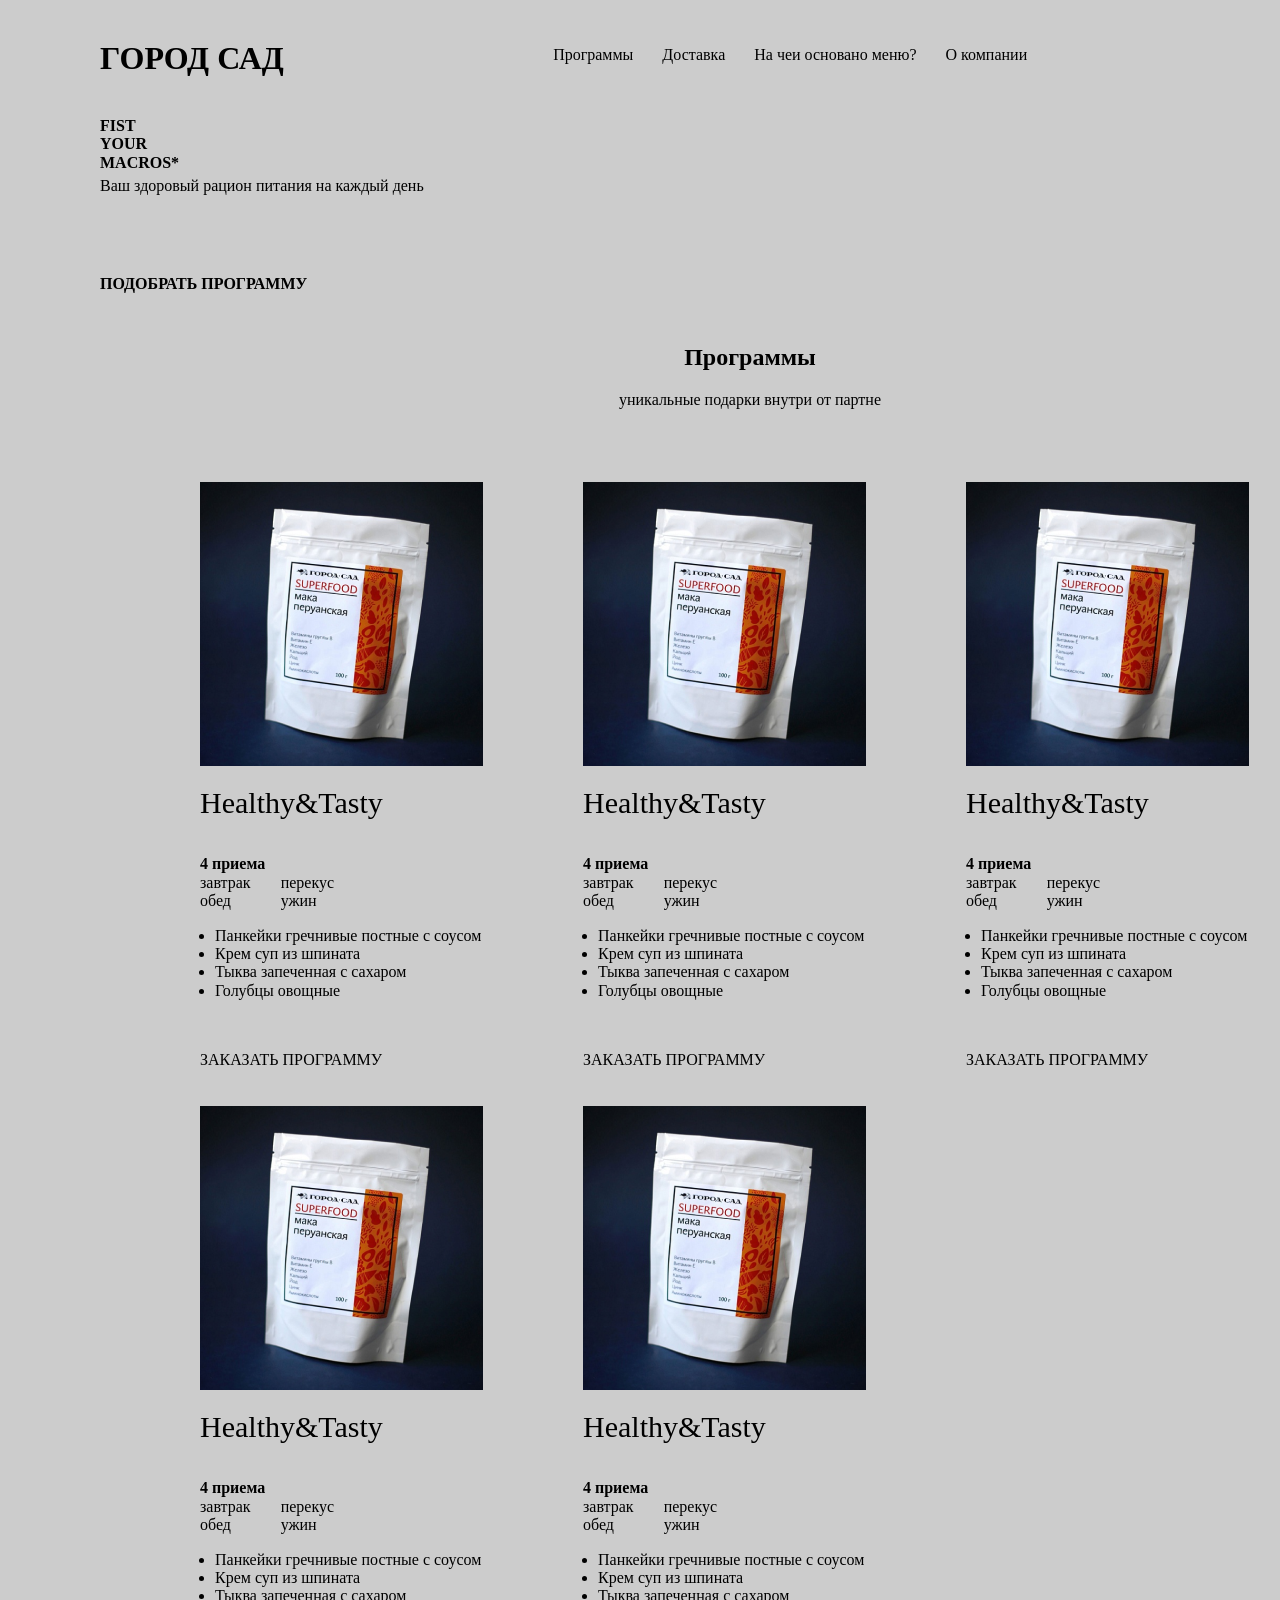
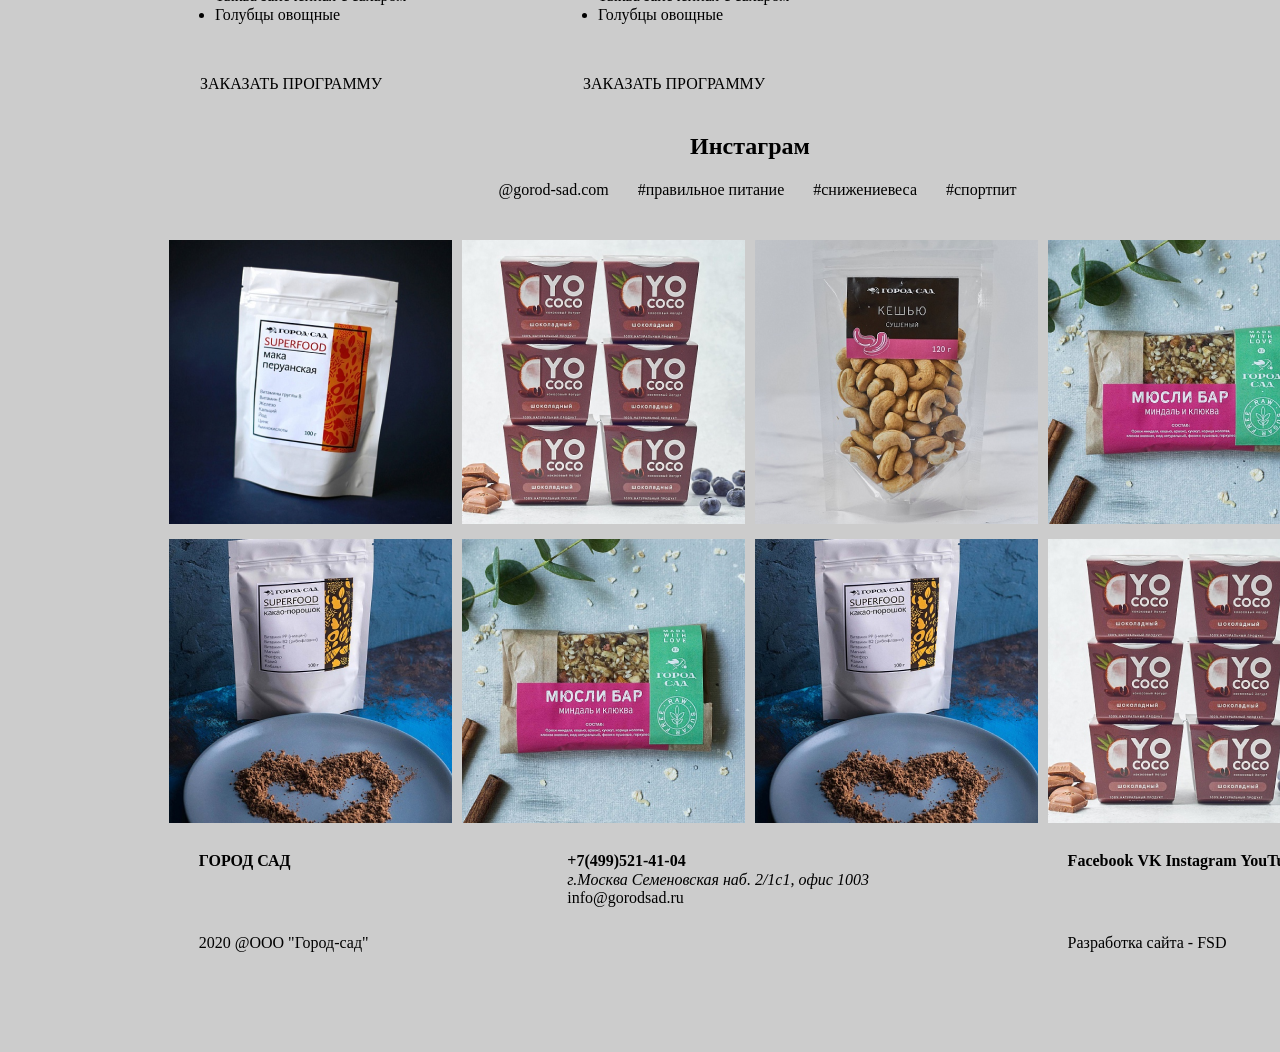
<file: 6/6/index.html>
<!DOCTYPE html>
<html>
    <head>
        <meta charset="utf-8">
        <title>Тестовая страница</title>
        <link rel="stylesheet" href="normalize.css">
        <link rel="stylesheet" href="style.css">
    </head>
    <body>
        <div class="wrapper">
            <header class="headar">
                <div class="headar-container">
                    <div class="headar-container__left">
                        <article class="logo">
                            <h1 class="logo__text">ГОРОД САД</h1>
                        </article>
                    </div>
                    <div class="headar-container__center">
                        <nav class="navigation">
                            <ul class="navigation__menu">
                                <a class="navigation__item" href="#">Программы</a>
                                <a class="navigation__item" href="#">Доставка</a>
                                <a class="navigation__item" href="#">На чеи основано меню?</a>
                                <a class="navigation__item" href="#">О компании</a>
                            </ul>
                        </nav>
                    </div>
                    <div class="headar-container__right">
                        <article class="contact">
                            <b class="contact__phone-number">+7(499)521-41-04</b>
                            <span class="contact__text">Обратный зонок</ы>
                        </article>
                    </div>
                </div>
                <div class="header-main">
                    <div class="header-main-box">
                        <b class="header-main-box__name">
                            <span class="header-main-box__text">FIST</span> <span class="header-main-box__text">YOUR</span> <span class="header-main-box__text">MACROS*</span>
                        </b>
                        <span class="header-main-box__text-elem">Ваш здоровый рацион питания на каждый день</span>
                    </div>
                    <article class="header-main-button">
                        <b class="header-main-button__text">ПОДОБРАТЬ ПРОГРАММУ</b>
                    </article>
                </div>
            </header>
            <main class="main">
                <section class="main-content-header">
                    <h2 class="main-content-header__title">Программы</h2>
                    <div class="main-content-header__line"></div>
                    <p class="main-content-header__text">уникальные подарки внутри от партне</p>
                </section>
                <section class="main-content">
                    <article class="main-content-card">
                        <figure class="main-content-card__img"><img src="../img/1.png"></figure>
                        <figcaption class="main-content-card__title">Healthy&Tasty</figcaption>
                        <b class="main-content-card__number">4 приема</b>
                        <div class="main-content-card-list">
                            <div class="main-content-card-list__start">
                                <span class="main-content-card-list__elem">завтрак</span>
                                <span class="main-content-card-list__elem">обед</span>
                            </div>
                            <div class="main-content-card-list__start__end">
                                <span class="main-content-card-list__elem">перекус</span>
                                <span class="main-content-card-list__elem">ужин</span>
                            </div>
                        </div>
                        <ul class="main-content-card-food">
                            <li class="main-content-card-food__elem">Панкейки гречнивые постные с соусом</li>
                            <li class="main-content-card-food__elem">Крем суп из шпината</li>
                            <li class="main-content-card-food__elem">Тыква запеченная с сахаром</li>
                            <li class="main-content-card-food__elem">Голубцы овощные</li>
                        </ul>
                        <span class="main-content__buttom">ЗАКАЗАТЬ ПРОГРАММУ</span>
                    </article>
                    <article class="main-content-card">
                        <figure class="main-content-card__img"><img src="../img/1.png"></figure>
                        <figcaption class="main-content-card__title">Healthy&Tasty</figcaption>
                        <b class="main-content-card__number">4 приема</b>
                        <div class="main-content-card-list">
                            <div class="main-content-card-list__start">
                                <span class="main-content-card-list__elem">завтрак</span>
                                <span class="main-content-card-list__elem">обед</span>
                            </div>
                            <div class="main-content-card-list__start__end">
                                <span class="main-content-card-list__elem">перекус</span>
                                <span class="main-content-card-list__elem">ужин</span>
                            </div>
                        </div>
                        <ul class="main-content-card-food">
                            <li class="main-content-card-food__elem">Панкейки гречнивые постные с соусом</li>
                            <li class="main-content-card-food__elem">Крем суп из шпината</li>
                            <li class="main-content-card-food__elem">Тыква запеченная с сахаром</li>
                            <li class="main-content-card-food__elem">Голубцы овощные</li>
                        </ul>
                        <span class="main-content__buttom">ЗАКАЗАТЬ ПРОГРАММУ</span>
                    </article>
                    <article class="main-content-card">
                        <figure class="main-content-card__img"><img src="../img/1.png"></figure>
                        <figcaption class="main-content-card__title">Healthy&Tasty</figcaption>
                        <b class="main-content-card__number">4 приема</b>
                        <div class="main-content-card-list">
                            <div class="main-content-card-list__start">
                                <span class="main-content-card-list__elem">завтрак</span>
                                <span class="main-content-card-list__elem">обед</span>
                            </div>
                            <div class="main-content-card-list__start__end">
                                <span class="main-content-card-list__elem">перекус</span>
                                <span class="main-content-card-list__elem">ужин</span>
                            </div>
                        </div>
                        <ul class="main-content-card-food">
                            <li class="main-content-card-food__elem">Панкейки гречнивые постные с соусом</li>
                            <li class="main-content-card-food__elem">Крем суп из шпината</li>
                            <li class="main-content-card-food__elem">Тыква запеченная с сахаром</li>
                            <li class="main-content-card-food__elem">Голубцы овощные</li>
                        </ul>
                        <span class="main-content__buttom">ЗАКАЗАТЬ ПРОГРАММУ</span>
                    </article>
                    <article class="main-content-card">
                        <figure class="main-content-card__img"><img src="../img/1.png"></figure>
                        <figcaption class="main-content-card__title">Healthy&Tasty</figcaption>
                        <b class="main-content-card__number">4 приема</b>
                        <div class="main-content-card-list">
                            <div class="main-content-card-list__start">
                                <span class="main-content-card-list__elem">завтрак</span>
                                <span class="main-content-card-list__elem">обед</span>
                            </div>
                            <div class="main-content-card-list__start__end">
                                <span class="main-content-card-list__elem">перекус</span>
                                <span class="main-content-card-list__elem">ужин</span>
                            </div>
                        </div>
                        <ul class="main-content-card-food">
                            <li class="main-content-card-food__elem">Панкейки гречнивые постные с соусом</li>
                            <li class="main-content-card-food__elem">Крем суп из шпината</li>
                            <li class="main-content-card-food__elem">Тыква запеченная с сахаром</li>
                            <li class="main-content-card-food__elem">Голубцы овощные</li>
                        </ul>
                        <span class="main-content__buttom">ЗАКАЗАТЬ ПРОГРАММУ</span>
                    </article>
                    <article class="main-content-card">
                        <figure class="main-content-card__img"><img src="../img/1.png"></figure>
                        <figcaption class="main-content-card__title">Healthy&Tasty</figcaption>
                        <b class="main-content-card__number">4 приема</b>
                        <div class="main-content-card-list">
                            <div class="main-content-card-list__start">
                                <span class="main-content-card-list__elem">завтрак</span>
                                <span class="main-content-card-list__elem">обед</span>
                            </div>
                            <div class="main-content-card-list__start__end">
                                <span class="main-content-card-list__elem">перекус</span>
                                <span class="main-content-card-list__elem">ужин</span>
                            </div>
                        </div>
                        <ul class="main-content-card-food">
                            <li class="main-content-card-food__elem">Панкейки гречнивые постные с соусом</li>
                            <li class="main-content-card-food__elem">Крем суп из шпината</li>
                            <li class="main-content-card-food__elem">Тыква запеченная с сахаром</li>
                            <li class="main-content-card-food__elem">Голубцы овощные</li>
                        </ul>
                        <span class="main-content__buttom">ЗАКАЗАТЬ ПРОГРАММУ</span>
                    </article>
                </section>
                <section class="main-content-footer">
                    <section class="main-content-footer-header">
                        <h2 class="main-content-footer-header__title">Инстаграм</h2>
                        <div class="main-content-footer-header__line"></div>
                        <nav class="navigation-footer-header__menu">
                            <ul class="navigation-footer-header__menu">
                                <a class="navigation-footer-header__item" href="#">@gorod-sad.com</a>
                                <a class="navigation-footer-header__item" href="#">#правильное питание</a>
                                <a class="navigation-footer-header__item" href="#">#снижениевеса</a>
                                <a class="navigation-footer-header__item" href="#">#спортпит</a>
                            </ul>
                        </nav>
                    </section>
                    <section class="main-content-footer-container">
                        <figure class="main-content-footer-container__elem"><img src="../img/1.png"></figure>
                        <figure class="main-content-footer-container__elem"><img src="../img/2.png"></figure>
                        <figure class="main-content-footer-container__elem"><img src="../img/3.png"></figure>
                        <figure class="main-content-footer-container__elem"><img src="../img/4.png"></figure>
                        <figure class="main-content-footer-container__elem"><img src="../img/5.png"></figure>
                        <figure class="main-content-footer-container__elem"><img src="../img/4.png"></figure>
                        <figure class="main-content-footer-container__elem"><img src="../img/5.png"></figure>
                        <figure class="main-content-footer-container__elem"><img src="../img/2.png"></figure>
                    </section>
                </section>
            </main>
            <footer class="footer">
                <article class="footer-public">
                    <b class="footer-public__elem">ГОРОД САД</b>
                    <span class="footer-public__elem-end">2020 @OOO "Город-сад"</span>
                </article>
                <article class="footer-public">
                    <div class="footer-public__elem">
                        <b class="footer-public__elem-number">+7(499)521-41-04</b>
                        <address class="footer-public__elem-address">г.Москва Семеновская наб. 2/1c1, офис 1003</address>
                        <a class="footer-public__elem-email" href="#">info@gorodsad.ru</a>
                    </div>
                </article>
                <article class="footer-public">
                    <div class="footer-public-social">
                        <b class="footer-public-social__elem">Facebook</b>
                        <b class="footer-public-social__elem">VK</b>
                        <b class="footer-public-social__elem">Instagram</b>
                        <b class="footer-public-social__elem">YouTube</b>
                    </div>
                    <span class="footer-public__elem-end">Разработка сайта - FSD</span>
                </article>
            </footer>
        </div>
    </body>
</html>
</file>
<file: 4.1/style.css>
.clearfix::after{
    content: "";
    display: block;
    clear: both;
}
header hr{
    width: 100px;
}
header{
    text-align: center;
    font-family: Arial;
}
header nav a{
    text-decoration: none;
    color: black;
    margin-top: 20px;
    margin-right: 15px;
}
header nav span{
    margin-right: 15px;
}
header nav{
    line-height: 45px;
}
.content{
    height: 600px;
}
.content .elem{
    margin: 5px;
    float: left;
}
main{
    margin: 35px auto;
    width: 1200px;
}
</file>
<file: 4.2/style.css>
.content{
    display: flex;
    flex-wrap: wrap;
}
header hr{
    width: 100px;
}
header{
    text-align: center;
    font-family: Arial;
}
header nav a{
    text-decoration: none;
    color: black;
    margin-top: 20px;
    margin-right: 15px;
}
header nav span{
    margin-right: 15px;
}
header nav{
    line-height: 45px;
}
.content .elem{
    margin: 5px;
}
main{
    margin: 35px auto;
    max-width: 1200px;
}
</file>
<file: 5.1/style.css>
.content{
    display: flex;
    flex-wrap: wrap;
}
header hr{
    width: 100px;
}
header{
    text-align: center;
    font-family: Arial;
}
header nav a{
    text-decoration: none;
    color: black;
    margin-top: 20px;
    margin-right: 15px;
}
header nav span{
    margin-right: 15px;
}
header nav{
    line-height: 45px;
}
.content .elem{
    margin: 5px;
}
main{
    margin: 35px auto;
    width: 1200px;
}
.menu{
    list-style-type: none;
}
</file>
<file: 5.2/style.css>
.content{
    display: flex;
    flex-wrap: wrap;
}
.public hr{
    width: 100px;
}
.public{
    text-align: center;
    font-family: Arial;
}
.public nav a{
    text-decoration: none;
    color: black;
    margin-top: 20px;
    margin-right: 15px;
}
.public nav span{
    margin-right: 15px;
}
.public nav{
    line-height: 45px;
}
.content .elem{
    margin: 5px;
}
.public-main{
    margin: 35px auto;
    width: 1200px;
}
.nav{
    list-style-type: none;
}
.menu__link{
    margin-right: 25px;
    text-decoration: none;
    color: black;
}
.menu__elem{
    list-style-type: none;
}
.menu{
    display: flex;
    justify-content: center;
}
.home{
    text-align: center;
    padding: 30px 100px;
}
.title{
    display: flex;
    flex-direction: row;
    justify-content: space-between;
}
.logo{
    margin-top: 15px;
}
.main-heder{
    display: flex;
    flex-direction: column;
    align-items: flex-start;
}
.wrapper{
    width: 1500px;
    margin: 0px auto;
}
.box{
    display: flex;
    flex-direction: column;
}
.name{
    display: flex;
    flex-direction: column;
    align-items: flex-start;
    margin-bottom: 5px;
}
.set{
    margin-top: 50px;
}
a[href^="tel:"] {
    font-size: 16px;
    line-height: 32px;
    text-decoration: none;
    color: #000000;
}
a[href^="mailto:"] {
    font-size: 16px;
    line-height: 32px;
    color: #000000;
}
.main-content{
    display: flex;
    flex-wrap: wrap;
    padding-left: 200px;
}
.elem-card__text{
    font-weight:bold;
}
.card{
    display: flex;
    flex-direction: column;
    padding-bottom: 5%;
}
.elem-card{
    display: flex;
    flex-direction: column;
    align-items: flex-start;
}
figcaption{
    margin: 30px 0px;
}
.start{
    display: flex;
    flex-flow: column wrap;
    align-items: flex-start;
    
}
.end{
    display: flex;
    flex-flow: column wrap;
    align-items: flex-start;
}
.row{
    display: flex;
    width: 210px;
    justify-content: space-between;
    margin-top: 15px;
    margin-bottom: 25px;
}
span{
    padding: 10px  0px;
}
.list{
    display: flex;
    flex-direction: column;
    align-items: flex-start;
    padding: 5px 15px;
}
.footer-public{
    display: flex;
    justify-content: space-evenly;
}
.footer{
    display: flex;
    justify-content: space-evenly;
    height: 100px;
}
.footer-public-1, .footer-public-2, .footer-public-3{
    display: flex;
    flex-direction: column;
    justify-content: space-between;
}
.home, .main, .main-2, .footer{
    margin: 10px 50px;
}
.wrapper{
    width: 1570px;
}
</file>
<file: 6/style.css>
.content{
    display: flex;
    flex-wrap: wrap;
}
.public hr{
    width: 100px;
}
.public{
    text-align: center;
    font-family: Arial;
}
.public nav a{
    text-decoration: none;
    color: black;
    margin-top: 20px;
    margin-right: 15px;
}
.public nav span{
    margin-right: 15px;
}
.public nav{
    line-height: 45px;
}
.elem{
    margin: 5px;
}
.public-main{
    margin: 35px auto;
    width: 1200px;
}
.nav{
    list-style-type: none;
}
.aside-public-nav-menu{
    display: flex;
    justify-content: center;
}
.home-title-nav-menu__link,.aside-public-nav-menu__link{
    margin-right: 25px;
    text-decoration: none;
    color: black;
}
.home-title-nav-menu__elem,.aside-public-nav-menu__elem{
    list-style-type: none;
}
.home-title-nav-menu{
    display: flex;
    justify-content: center;
}
.home{
    text-align: center;
    padding: 30px 100px;
}
.home-title{
    display: flex;
    flex-direction: row;
    justify-content: space-between;
}
.logo{
    margin-top: 15px;
}
.main-heder{
    display: flex;
    flex-direction: column;
    align-items: flex-start;
}
.wrapper{
    width: 1500px;
    margin: 0px auto;
}
.box{
    display: flex;
    flex-direction: column;
}
.main-heder-name__company{
    display: flex;
    flex-direction: column;
    align-items: flex-start;
    margin-bottom: 5px;
}
.main-heder-name-set{
    margin-top: 50px;
}
a[href^="tel:"] {
    font-size: 16px;
    line-height: 32px;
    text-decoration: none;
    color: #000000;
}
a[href^="mailto:"] {
    font-size: 16px;
    line-height: 32px;
    color: #000000;
}
.main-content{
    display: flex;
    flex-wrap: wrap;
    padding-left: 200px;
}
.elem-card__text{
    font-weight:bold;
}
.card{
    display: flex;
    flex-direction: column;
    padding-bottom: 5%;
}
.elem-card{
    display: flex;
    flex-direction: column;
    align-items: flex-start;
}
figcaption{
    margin: 30px 0px;
}
.start{
    display: flex;
    flex-flow: column wrap;
    align-items: flex-start;
    
}
.end{
    display: flex;
    flex-flow: column wrap;
    align-items: flex-start;
}
.row{
    display: flex;
    width: 210px;
    justify-content: space-between;
    margin-top: 15px;
    margin-bottom: 25px;
}
span{
    padding: 10px  0px;
}
.list{
    display: flex;
    flex-direction: column;
    align-items: flex-start;
    padding: 5px 15px;
}
.footer-public{
    display: flex;
    justify-content: space-evenly;
}
.footer{
    display: flex;
    justify-content: space-evenly;
    height: 100px;
}
.footer-public-1, .footer-public-2, .footer-public-3{
    display: flex;
    flex-direction: column;
    justify-content: space-between;
}
.home, .main, .aside, .footer{
    margin: 10px 50px;
}
.wrapper{
    width: 1570px;
}
</file>
<file: 7/style.css>
/*CSS - уровень 2 (сложные селекторы) - Задание 1*/
.checkbox__lebel:before{
    box-sizing: border-box;
    content: "";
    display: block;
    width: 20px;
    height: 20px;
    background-color: black;
    border: 1px solid white;
    position: absolute;
    top: 0;
    left: 0;
    z-index: 1;
}
.checkbox__lebel:after{
    content: "";
    display: block;
    width: 20px;
    height: 20px;
    background: url("check.png");
    background-size: 20px 20px;
    background-color: white;
    position: absolute;
    top: 0;
    left: 0;
    z-index: 2;
    opacity: 0;
}
.checkbox_input:checked + .checkbox__lebel::after{
    opacity: 1;
}
/*CSS - уровень 2 (сложные селекторы) - Задание 1*/


html {
    position: relative;
}
html, body {
    min-height: 100%;
}
body{
    background: #000;
    margin: 0;
    padding-bottom: 100px;
}
.main {
    margin: auto;
}
.headar{
    text-align: center;
    padding: 30px 100px;
    margin: auto;
}
.wrapper{
    width: 1500px;
    margin: 0px auto;
}
.footer {
    height: 100px;
    position: absolute;
    bottom: 0;
    left: 0;
    right: 0;
}
.headar__text{
    font-weight: bold;
    color: rgba(70, 222, 70, 0.9);
    font-size: 40px;
}
.main-form{
    width: 80%;
    margin: 10px auto;
    color: white;
}
.main-form-box-1, .main-form-box-2{
    display: flex;
    flex-flow: column wrap;
    width: 40%;
    height: 500px;
    justify-content: space-between;
}
.main-form-position{
    display: flex;
    justify-content: space-around;
}
.main-form__name, .main-form__email, .main-form__time, .main-form__surname, .main-form__number, .main-form__comment{
    background-color: #000;
    color: white;
    border-top: 2px solid white;
    border-right: 0px;
    border-left: 0px;
    border-bottom: 0px;
    height: 50px;
    width: 90%;
}
.radio, .checkbox{
    margin-right: 15px;
}
.radio-met{
    margin-right: 55px;
}
.main-form__text{
    padding-bottom: 15px;
}
.main-form-box-2{
    justify-content: flex-start;
}
.main-form__surname, .main-form__number{
    margin-bottom: 25px;
}
.main-form__comment{
    height: 80px;
    border-bottom: 2px solid white;
    border-top: 0px;
    resize: none;
}
.main-form__checkbox{
    position: relative;
    margin-bottom: 20px;
}
.checkbox_input{
    display: none;
}
.checkbox__lebel{
    padding-left: 35px;
    cursor: pointer;
}


.radio{
    margin-bottom: 20px;
}
.main-form__radio{
    position: relative;
    display: inline-block;
}
.radio__input{
    display: none;
}
.radio__lebel{
    margin: 0px 40px;
    cursor: pointer;
}
.radio__lebel:before{
    box-sizing: border-box;
    content: "";
    display: block;
    width: 16px;
    height: 16px;
    border: 2px solid white;
    border-radius: 50%;
    background-color: black;
    position: absolute;
    top: 0;
    left: 0;
    z-index: 1;
}
.radio__lebel:after{
    content: "";
    display: block;
    width: 8px;
    height: 8px;
    

    border-radius: 50%;
    background-color: white;
    position: absolute;
    top: 4px;
    left: 4px;
    z-index: 2;
    opacity: 0;
}
.radio__input:checked + .radio__lebel::after{
    opacity: 1;
}
.main-form__submit{
    width: 155px;
    height: 45px;
    border-radius: 25%;
    cursor: pointer;
    border: 2px solid white;
    background-color: black;
    color: white;
    text-transform: uppercase;
    font-family: Arial, Helvetica, sans-serif;
    font-size: 13px;
    font-weight: bold;
    border-radius: 40px;
}
</file>
<file: 8/iconfont.css>
@font-face {
  font-family: 'icon';
  src:
    url('fonts/icon.ttf?z037gx') format('truetype'),
    url('fonts/icon.woff?z037gx') format('woff'),
    url('fonts/icon.svg?z037gx#icon') format('svg');
  font-weight: normal;
  font-style: normal;
  font-display: block;
}

[class^="icon-"]::before, [class*=" icon-"]::before {
  /* use !important to prevent issues with browser extensions that change fonts */
  font-family: 'icon' !important;
  speak: never;
  font-style: normal;
  font-weight: normal;
  font-variant: normal;
  text-transform: none;
  line-height: 1;

  /* Better Font Rendering =========== */
  -webkit-font-smoothing: antialiased;
  -moz-osx-font-smoothing: grayscale;
}

.icon-food:before {
  content: "\e900";
  color: #fff;
  font-size: 100px;
  position: absolute;
  top: 20px;
  left: 25px;
}
.icon-pot:before {
  content: "\e901";
  color: #fff;
  font-size: 100px;
  position: absolute;
  top: 20px;
  left: 25px;
}
.icon-broccoli:before {
  content: "\e902";
  color: #fff;
  font-size: 100px;
  position: absolute;
  top: 20px;
  left: 25px;
}
.icon-dinner:before {
  content: "\e903";
  color: #fff;
  font-size: 100px;
  position: absolute;
  top: 20px;
  left: 25px;
}
.icon-water:before {
  content: "\e904";
  color: #fff;
  font-size: 100px;
  position: absolute;
  top: 20px;
  left: 25px;
}
</file>
<file: 8/style.css>
/*CSS - уровень 2 (сложные селекторы) - Задание 1*/
.bz-content *,
.bz-content *::before,
.bz-content *::after {
  box-sizing: inherit;
}

.bz-border *,
.bz-border *::before,
.bz-border *::after {
  box-sizing: inherit;
}

/*CSS - уровень 2 (сложные селекторы) - Задание 1*/

html {
    position: relative;
}
html, body {
    min-height: 100%;
}
body{
    background: #aaa;
    margin: 0;
    padding-bottom: 100px;
}
.wrapper{
    height: 300px;
    min-width: 1700px;
    position: relative;
    top: 400px;
    left: 350px;
    display: inline-flex;
    box-sizing: border-box;
    margin-bottom: 30px;
}
.elem{
    width: 300px;
    height: 300px;
    background-color: white;
    padding-top: 20px;
}
.elem__img{
    padding: 30px 0px;
    display: block;
    margin-left: auto;
    margin-right: auto;
}
.elem__footer{
    margin-left: auto;
    margin-right: auto;
    width: 190px;
    padding-left: 40px;
}
.elem__text{
    font-size: 20px;
    display: block;
    margin-top: 10px;
    word-wrap: break-word;
}

.bz-content {
  box-sizing: content-box;
}
.bz-content *,
.bz-content *::before,
.bz-content *::after {
  box-sizing: inherit;
}

.bz-border {
  box-sizing: border-box;
}
.bz-border *,
.bz-border *::before,
.bz-border *::after {
  box-sizing: inherit;
}
.box {
  border: 5px solid orange;
  padding: 10px;
  margin: 10px;
  background-color: yellow;
}
.fix{
  width: 330px;
}
.fix__elem{
  width: 220px;
}
.elem_icon{
  width: 150px;
  height: 150px;
  border-radius: 50%;
  background-color: rgb(30, 212, 30, 0.4);
  position: relative;
}
</file>
<file: 4/4.1/style.css>
/*CSS - уровень 2 (сложные селекторы) - Задание 1*/

a:hover,a:active{
    border: 1px solid green;
}
a:visited{
    background-color: yellow;
    opacity: 0.2;
}

/*CSS - уровень 2 (сложные селекторы) - Задание 1*/

header hr{
    width: 100px;
}
header{
    text-align: center;
    font-family: Arial;
}
header nav a{
    text-decoration: none;
    color: black;
    margin-top: 20px;
    margin-right: 15px;
}
header nav span{
    margin-right: 15px;
}
header nav{
    line-height: 45px;
}
.content .elem{
    margin: 5px;
    float: left;
}
main{
    margin: 35px auto;
    width: 1200px;
}
</file>
<file: 5/5.2/style.css>
.content{
    display: flex;
    flex-wrap: wrap;
}
.public hr{
    width: 100px;
}
.public{
    text-align: center;
    font-family: Arial;
}
.public nav a{
    text-decoration: none;
    color: black;
    margin-top: 20px;
    margin-right: 15px;
}
.public nav span{
    margin-right: 15px;
}
.public nav{
    line-height: 45px;
}
.content .elem{
    margin: 5px;
}
.public-main{
    margin: 35px auto;
    width: 1200px;
}
.nav{
    list-style-type: none;
}
.menu a{
    margin-right: 25px;
    text-decoration: none;
    color: black;
}

.home{
    text-align: center;
    padding: 30px 100px;
}
.title{
    display: flex;
    flex-direction: row;
    justify-content: space-between;
}
.logo{
    margin-top: 15px;
}
.main-heder{
    display: flex;
    flex-direction: column;
    align-items: flex-start;
}
.wrapper{
    width: 1500px;
    margin: 0px auto;
}
.box{
    display: flex;
    flex-direction: column;
}
.name{
    display: flex;
    flex-direction: column;
    align-items: flex-start;
    margin-bottom: 5px;
}
.set{
    margin-top: 50px;
}

main{
    display: flex;
    flex-wrap: wrap;
    margin: 55px 27px;
}
.card{
    padding: 40px;
    display: flex;
    flex-direction: column;
}
.elem-card{
    display: flex;
    flex-direction: column;
    align-items: flex-start;
}
figcaption{
    margin: 30px 0px;
}
.start{
    display: flex;
    flex-flow: column wrap;
    align-items: flex-start;
    
}
.end{
    display: flex;
    flex-flow: column wrap;
    align-items: flex-start;
}
.row{
    display: flex;
    width: 210px;
    justify-content: space-between;
    margin-top: 15px;
    margin-bottom: 25px;
}
span{
    padding: 10px  0px;
}
.list{
    display: flex;
    flex-direction: column;
    align-items: flex-start;
    padding: 5px 15px;
}
.footer-public{
    display: flex;
    justify-content: space-evenly;
}
.footer{
    display: flex;
    justify-content: space-evenly;
    height: 100px;
}
.footer-public-1, .footer-public-2, .footer-public-3{
    display: flex;
    flex-direction: column;
    justify-content: space-between;
}
.home, .main, .main-2, .footer{
    margin: 10px 50px;
}
.wrapper{
    width: 1570px;
}
</file>
<file: 6/6/style.css>
/*CSS - уровень 2 (сложные селекторы) - Задание 1*/
*{
    position: relative;
}
a::selection{
    background-color: yellow;
}
/*CSS - уровень 2 (сложные селекторы) - Задание 1*/
html, body {
    min-height: 100%;
}
body{
    background: #ccc;
    margin: 0;
    padding-bottom: 100px;
}
main {
    margin: auto;
}
.navigation__item, .navigation-footer-header__item, .footer-public__elem-email{
    text-decoration: none;
    color: black;
    margin-right: 25px;
}
.headar{
    text-align: center;
    padding: 30px 100px;
    margin: auto;
}
.headar-container{
    display: flex;
    flex-direction: row;
    justify-content: space-between;
}
.logo, .contact{
    display: flex;
    flex-direction: column;
    padding: 10px 0px;
}
.logo__text{
    margin: 0px 0px;
}
.header-main{
    display: flex;
    flex-direction: column;
    align-items: flex-start;
}
.wrapper{
    width: 1500px;
    margin: 0px auto;
}
.header-main-box{
    display: flex;
    flex-direction: column;
    padding: 30px 0px;
}
.header-main-box__name{
    display: flex;
    flex-direction: column;
    align-items: flex-start;
    margin-bottom: 5px;
}
.header-main-button{
    padding-top: 50px;
}
.main-content-header, .main-content-footer-header{
    text-align: center;
    padding-bottom: 20px;
}
.main-content{
    display: flex;
    flex-flow: row wrap;
    padding: 10px 150px;
}
.main-content-header__line, .main-content-footer-header__line{
    width: 80px;
    margin: 10px auto;
}
.main-content-card{
    display: flex;
    flex-direction: column;
    margin: 10px 10px;
}
.main-content-card__title{
    margin-left: 40px;
    font-size: 30px;
}
.main-content-card__number, .main-content__buttom{
    margin-left: 40px;
    padding-top: 35px;
}
.main-content-card-list{
    margin-left: 40px;
    display: flex;
}
.main-content-card-list__start, .main-content-card-list__start__end{
    display: flex;
    flex-direction: column;
    margin-right: 30px;
}
.main-content-card-food{
    margin-left: 15px;
}
.main-content-footer-container{
    display: flex;
    flex-wrap: wrap;
    justify-content: center;
    padding: 0px 50px;
}
.main-content-footer-container__elem{
    margin: 5px 5px;
}
.footer{
    display: flex;
    justify-content: space-evenly;
    padding-top: 20px;
}
.footer-public{
    display: flex;
    flex-direction: column;
    height: 100px;
    justify-content: space-between;
}
</file>
